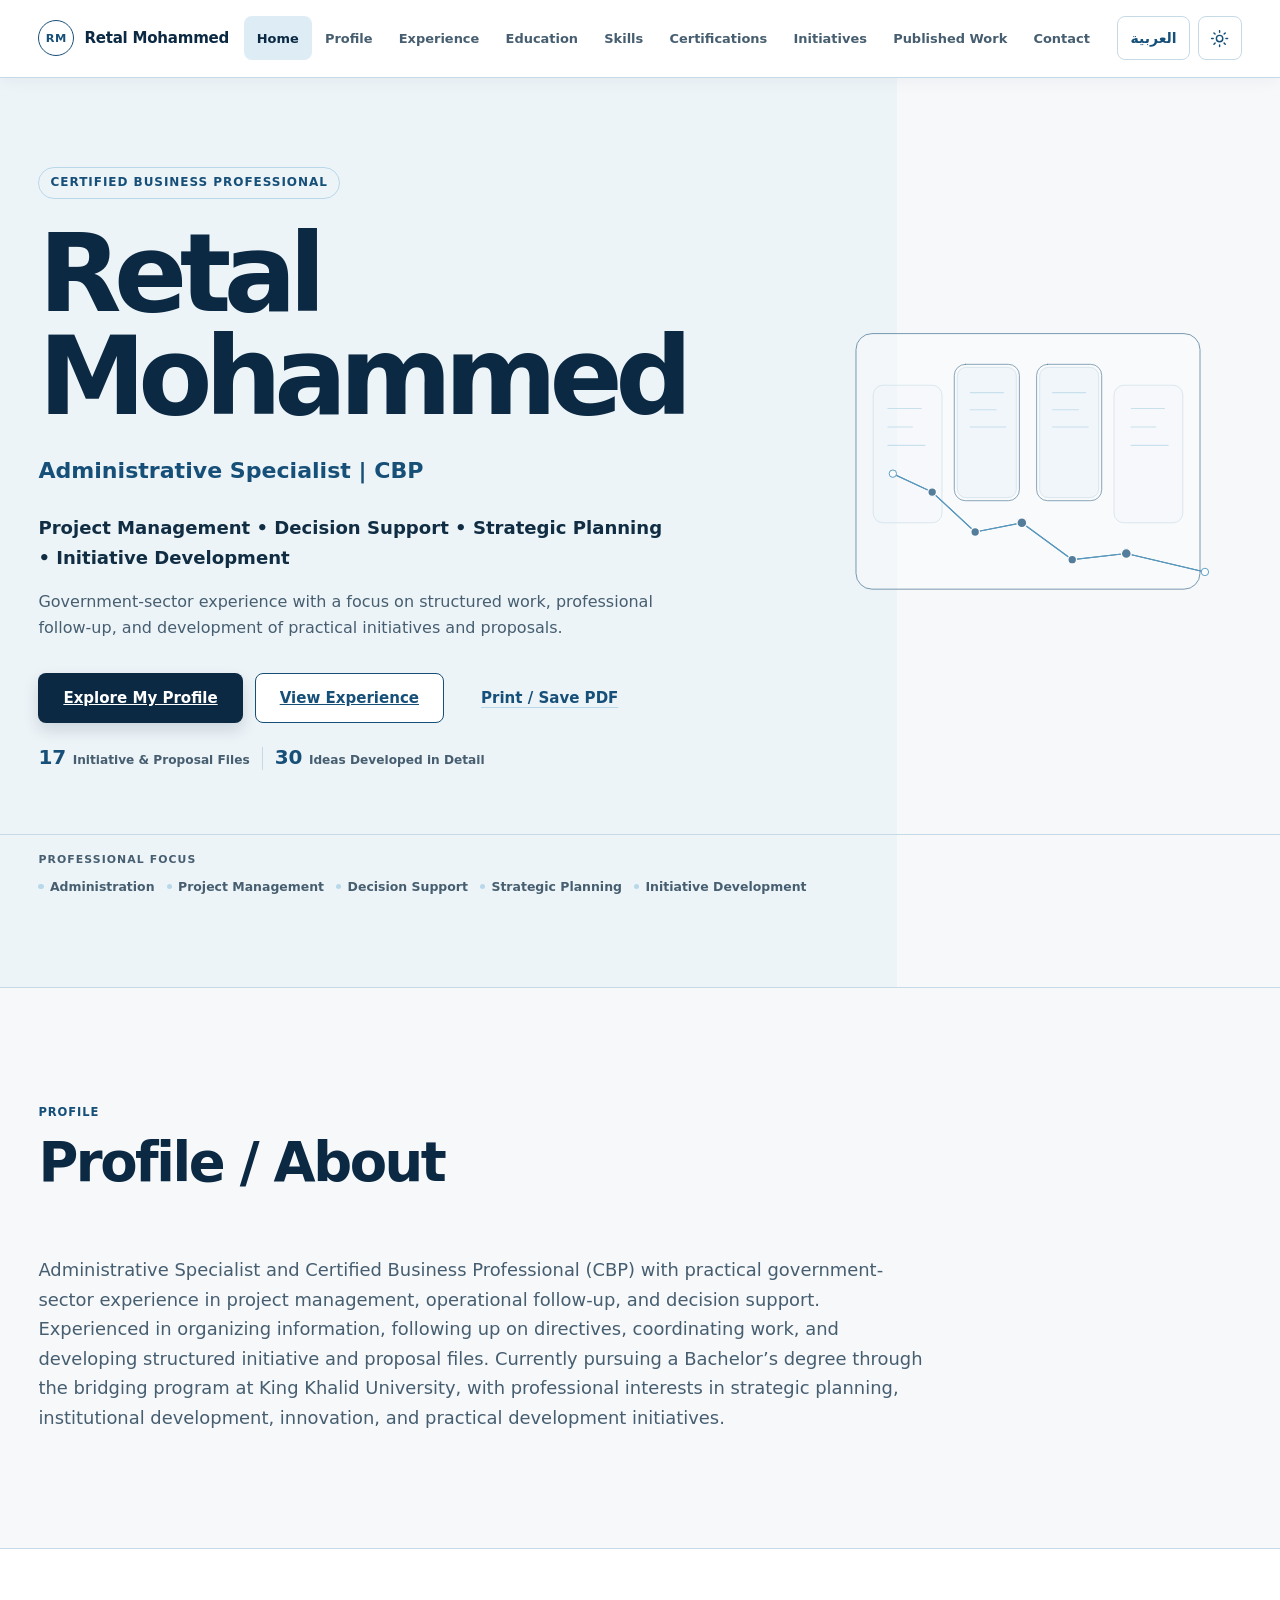
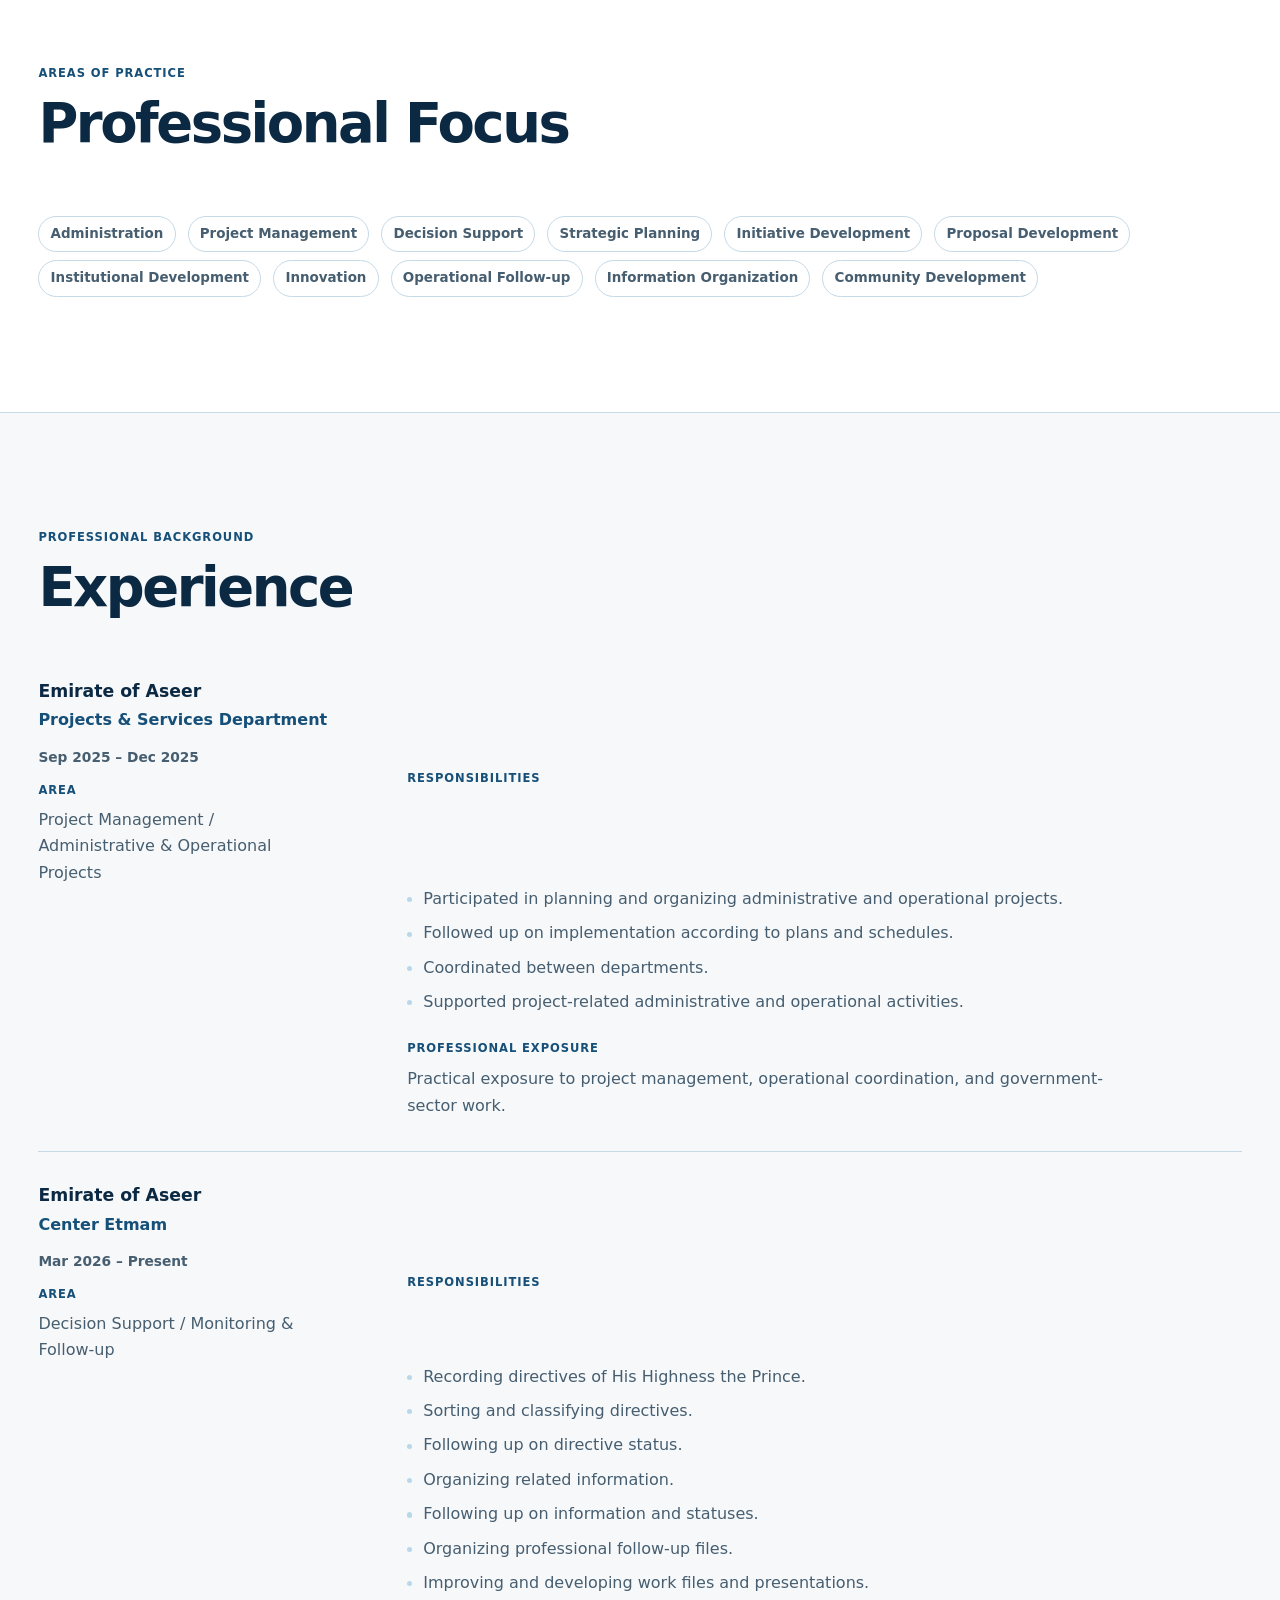
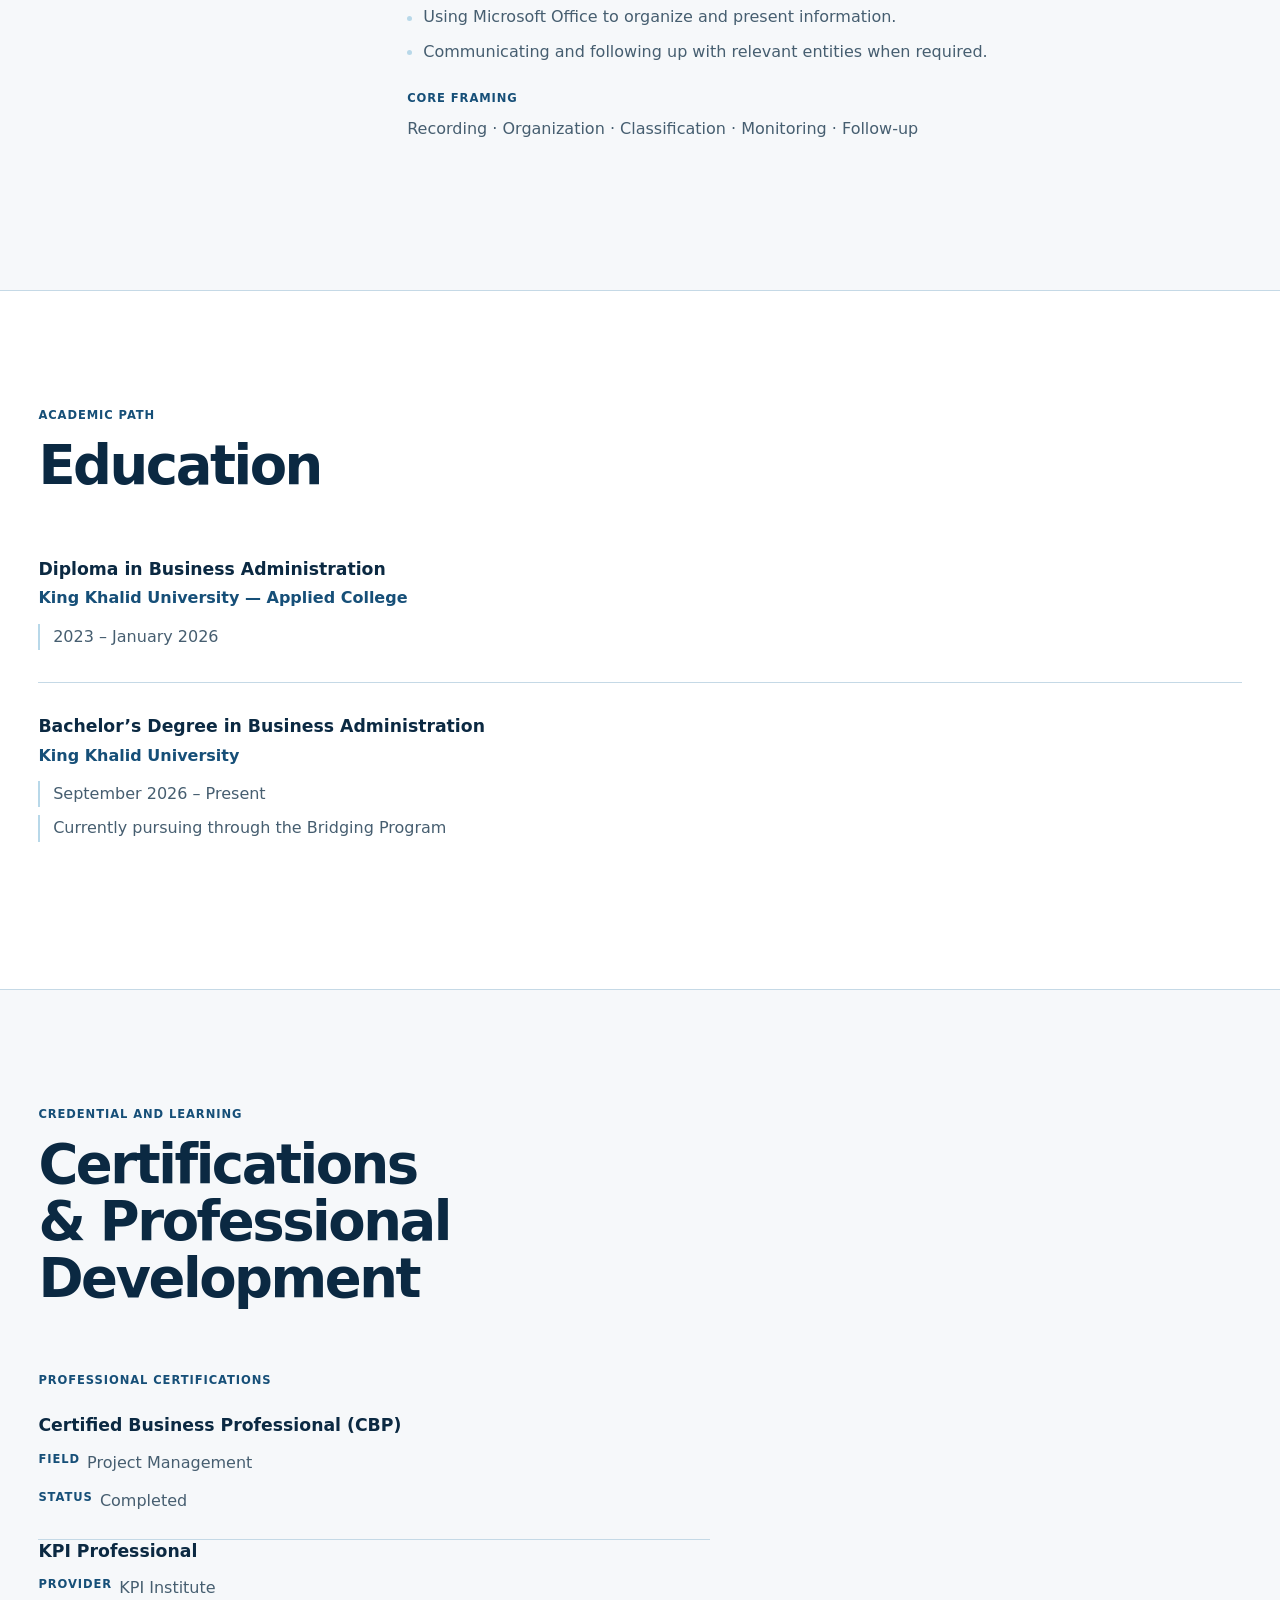
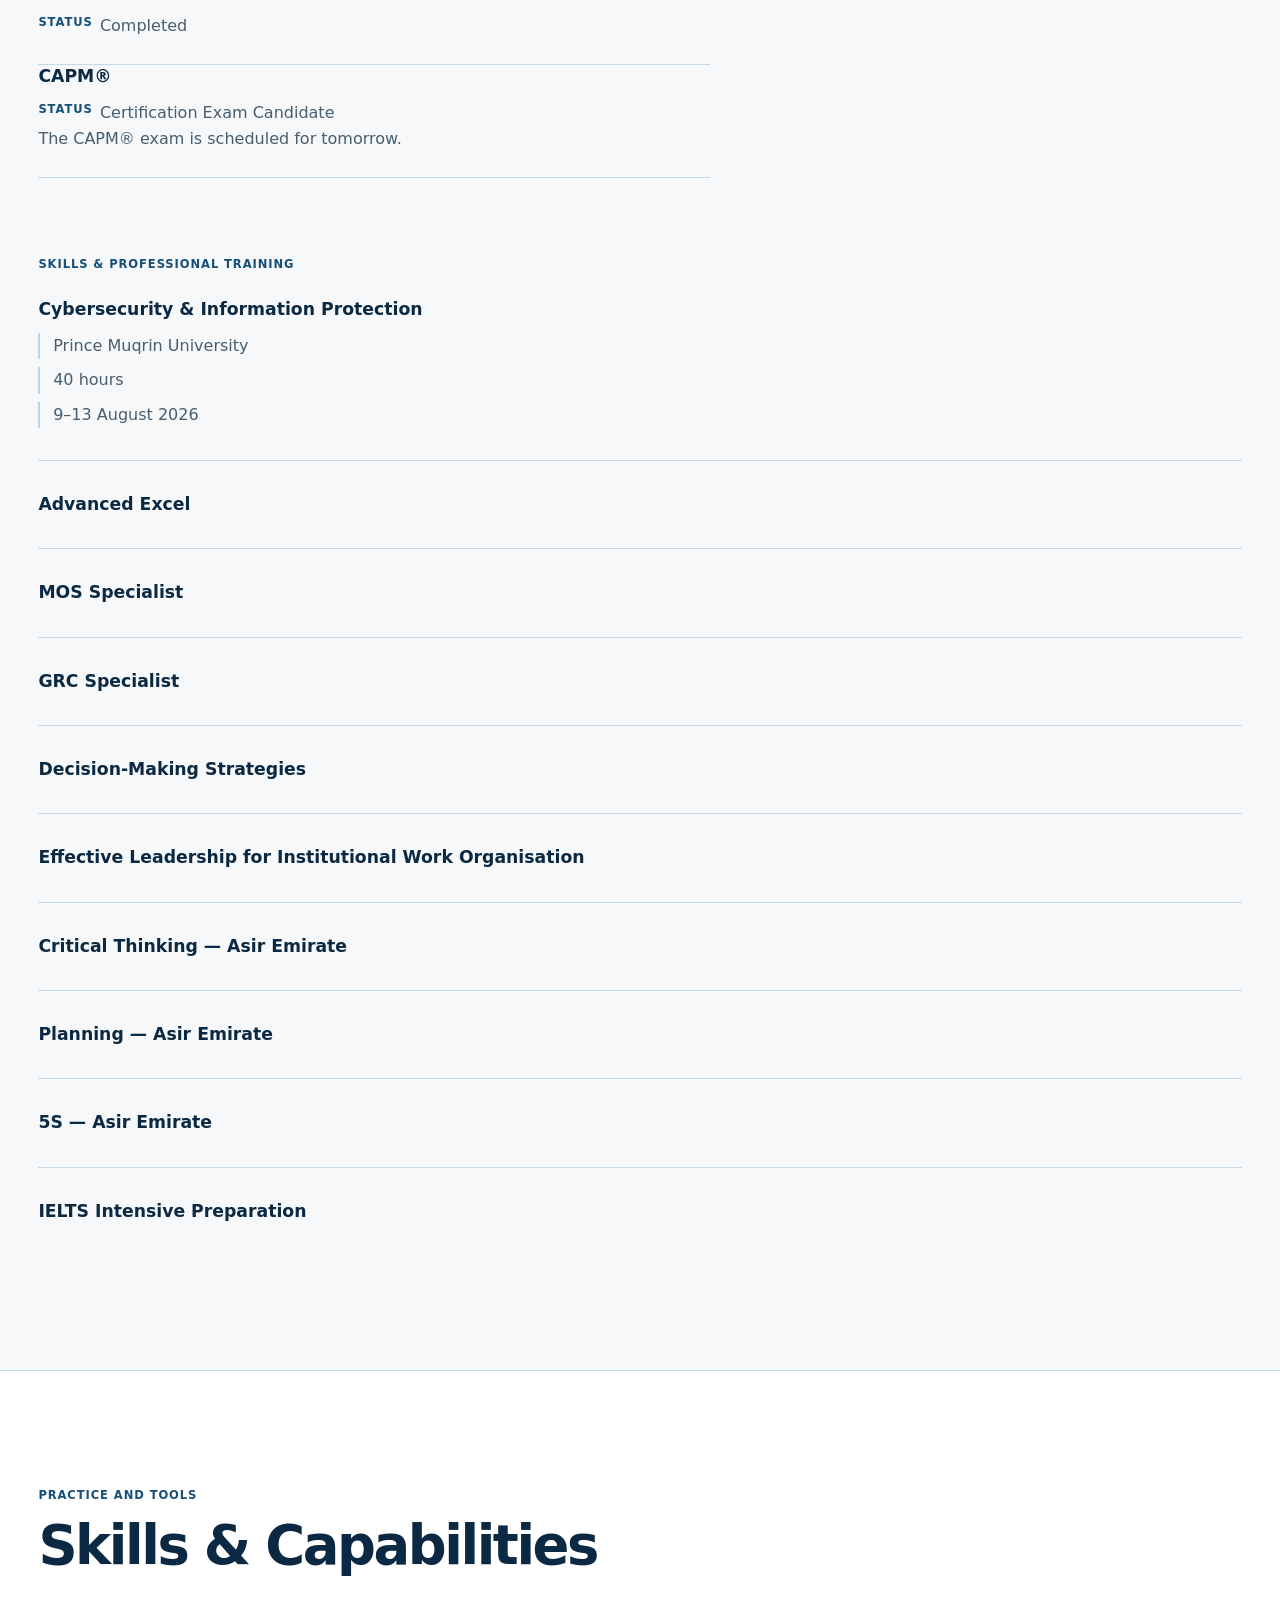
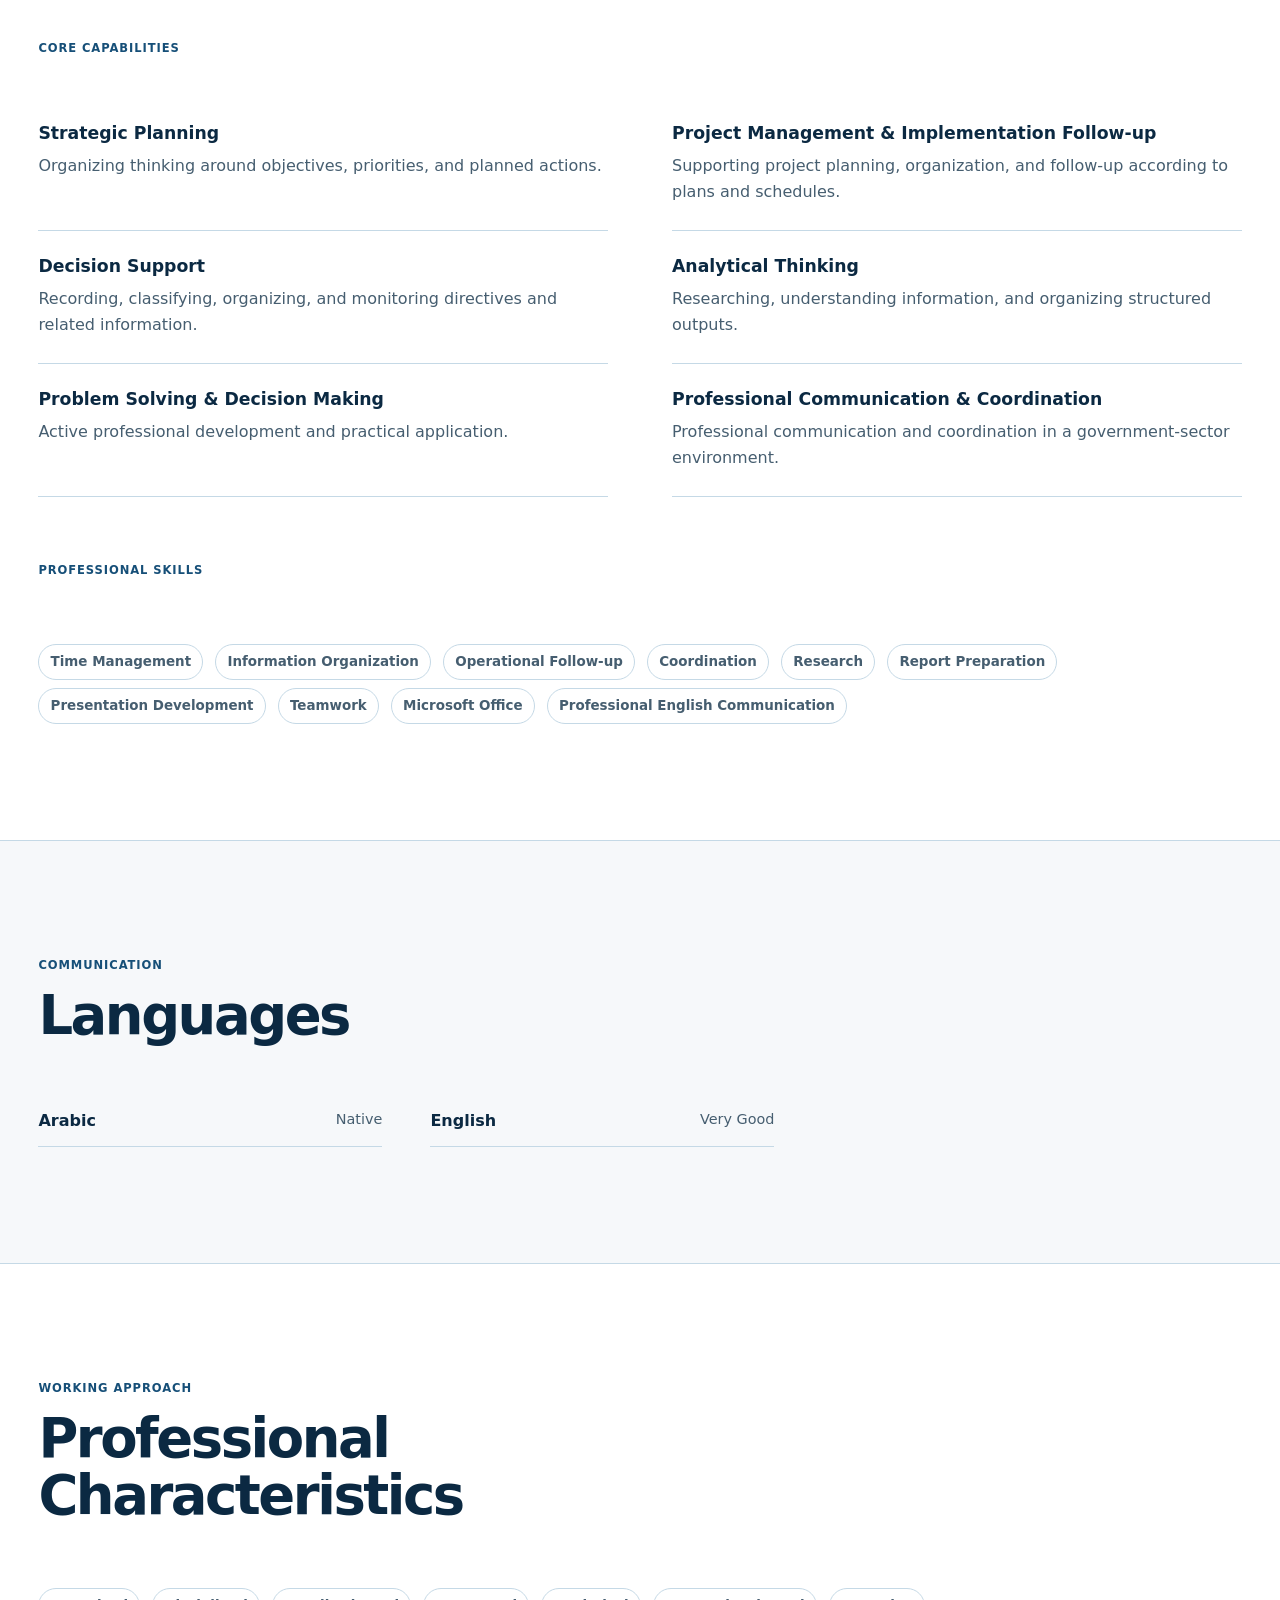
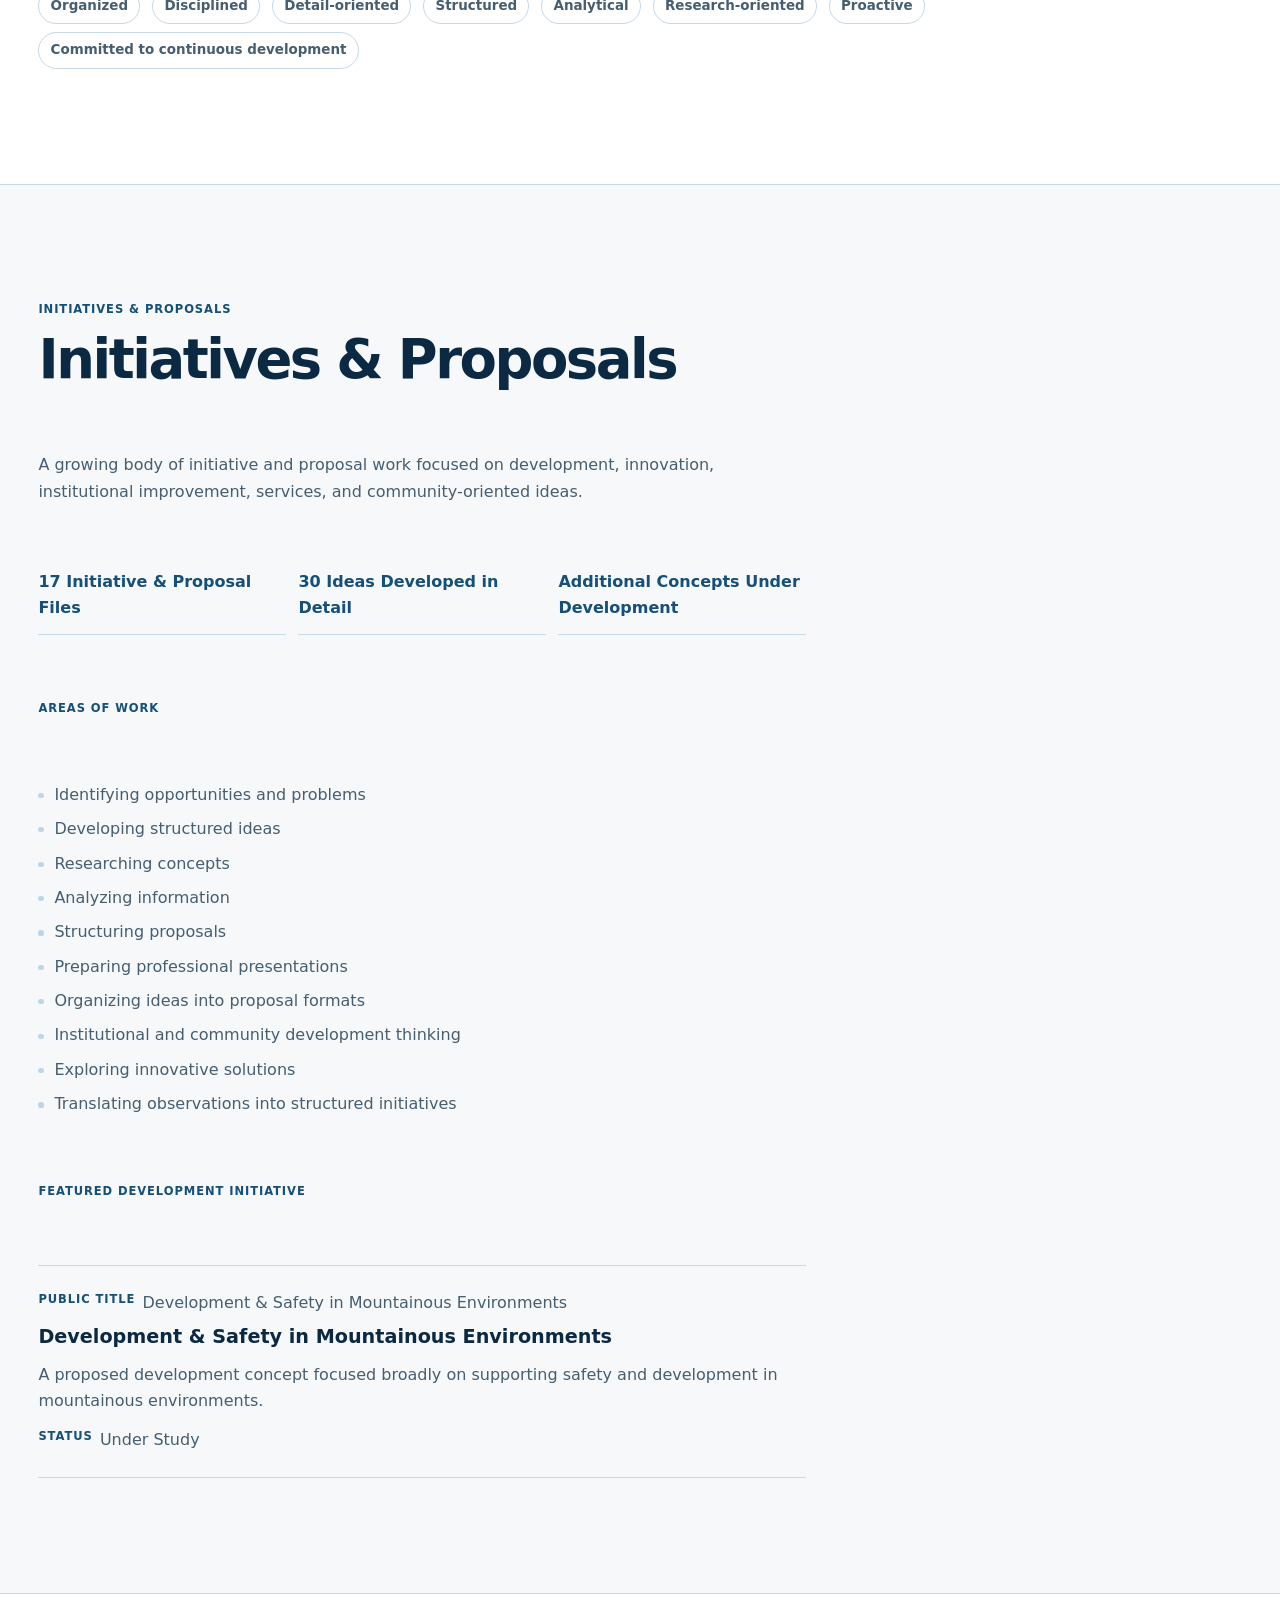
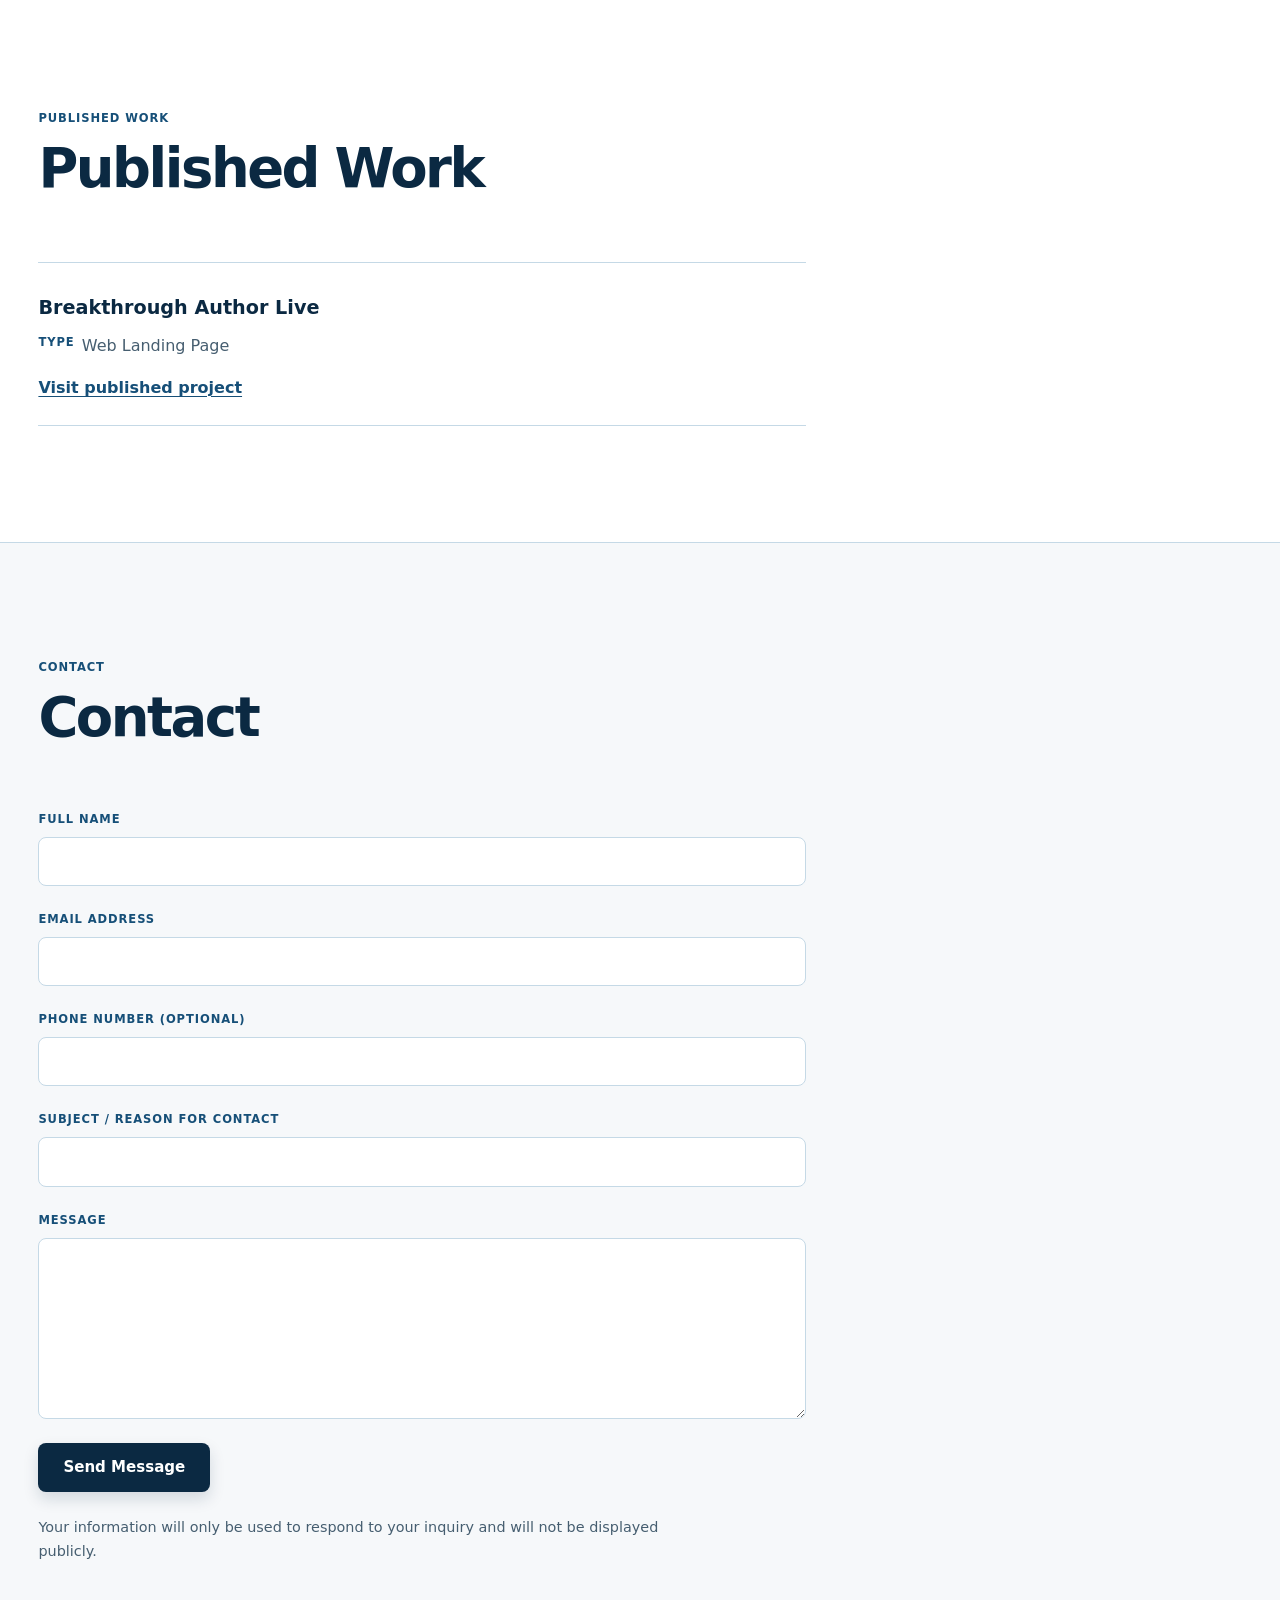
<file: index.html>
<!doctype html>
<html lang="en" dir="ltr">
<head>
  <meta charset="utf-8">
  <meta name="viewport" content="width=device-width, initial-scale=1">
  <meta name="description" content="The bilingual professional portfolio of Retal Mohammed, Administrative Specialist and Certified Business Professional.">
  <title>Retal Mohammed | Professional Portfolio</title>
  <link rel="stylesheet" href="styles.css">
  <script src="sample-data/data.js" defer></script>
  <script src="script.js" defer></script>
</head>
<body>
  <a class="skip-link" href="#main-content" data-i18n="skipLink">Skip to main content</a>

  <header class="site-header">
    <div class="header-inner page-shell">
      <a class="brand" href="#home" aria-label="Retal Mohammed — home" data-i18n-aria-label="brandLabel">
        <span class="brand-mark" aria-hidden="true">RM</span>
        <span class="brand-name" data-i18n="brandName">Retal Mohammed</span>
      </a>

      <div class="header-actions">
        <button class="language-toggle" id="language-toggle" type="button" aria-pressed="false" aria-label="Switch website language to Arabic" data-i18n-aria-label="languageAction">
          <span aria-hidden="true" data-i18n="languageToggle">العربية</span>
        </button>
        <button class="theme-toggle" id="theme-toggle" type="button" aria-pressed="false" aria-label="Switch to dark mode">
          <span class="theme-toggle-icon" aria-hidden="true">
            <svg class="theme-icon" data-theme-icon="sun" viewBox="0 0 24 24" fill="none" xmlns="http://www.w3.org/2000/svg">
              <circle cx="12" cy="12" r="4" />
              <path d="M12 2V4M12 20V22M4.93 4.93L6.34 6.34M17.66 17.66L19.07 19.07M2 12H4M20 12H22M4.93 19.07L6.34 17.66M17.66 6.34L19.07 4.93" />
            </svg>
            <svg class="theme-icon" data-theme-icon="moon" viewBox="0 0 24 24" fill="none" xmlns="http://www.w3.org/2000/svg" hidden>
              <path d="M20.5 14.5A8.5 8.5 0 1 1 9.5 3.5A6.5 6.5 0 0 0 20.5 14.5Z" />
            </svg>
          </span>
        </button>
        <button class="menu-toggle" id="menu-toggle" type="button" aria-expanded="false" aria-controls="primary-navigation" aria-label="Open navigation menu" data-i18n-aria-label="openMenu">
          <span class="menu-toggle-line" aria-hidden="true"></span>
          <span class="menu-toggle-line" aria-hidden="true"></span>
          <span class="menu-toggle-line" aria-hidden="true"></span>
          <span class="screen-reader-text" data-i18n="menu">Menu</span>
        </button>
      </div>

      <nav class="primary-navigation" id="primary-navigation" aria-label="Primary navigation" data-i18n-aria-label="primaryNavigation">
        <ul>
          <li><a class="is-current" href="#home" aria-current="page" data-nav="home" data-i18n="navHome">Home</a></li>
          <li><a href="#profile" data-i18n="navProfile">Profile</a></li>
          <li><a href="#experience" data-i18n="navExperience">Experience</a></li>
          <li><a href="#education" data-i18n="navEducation">Education</a></li>
          <li><a href="#skills" data-i18n="navSkills">Skills</a></li>
          <li><a href="#certifications" data-i18n="navCertifications">Certifications</a></li>
          <li><a href="#initiatives" data-i18n="navInitiatives">Initiatives</a></li>
          <li><a href="#published-work" data-i18n="navPublishedWork">Published Work</a></li>
          <li><a href="#contact" data-i18n="navContact">Contact</a></li>
        </ul>
      </nav>
    </div>
  </header>

  <main id="main-content" tabindex="-1">
    <section class="hero" id="home" aria-labelledby="hero-name">
      <div class="hero-grid page-shell">
        <div class="hero-copy">
          <p class="eyebrow" data-i18n="eyebrow">Certified Business Professional</p>
          <h1 id="hero-name" data-i18n="name">Retal Mohammed</h1>
          <p class="role" data-i18n="role">Administrative Specialist | CBP</p>
          <p class="focus-line" data-i18n="focus">Project Management <span aria-hidden="true">•</span> Decision Support <span aria-hidden="true">•</span> Strategic Planning <span aria-hidden="true">•</span> Initiative Development</p>
          <p class="hero-summary" data-i18n="summary">Government-sector experience with a focus on structured work, professional follow-up, and development of practical initiatives and proposals.</p>

          <div class="hero-actions" aria-label="Profile actions" data-i18n-aria-label="heroActions">
            <a class="button button-primary" href="#profile" data-i18n="profileAction">Explore My Profile</a>
            <a class="button button-secondary" href="#experience" data-i18n="experienceAction">View Experience</a>
            <button class="button button-tertiary" id="print-cv" type="button" data-i18n="cvAction">Print / Save PDF</button>
          </div>

          <ul class="portfolio-highlights" aria-label="Portfolio highlights" data-i18n-aria-label="portfolioHighlights">
            <li>
              <strong>17</strong>
              <span data-i18n="initiativeFiles">Initiative &amp; Proposal Files</span>
            </li>
            <li>
              <strong>30</strong>
              <span data-i18n="ideasDeveloped">Ideas Developed in Detail</span>
            </li>
          </ul>
        </div>

        <div class="hero-visual" aria-hidden="true">
          <svg class="professional-geometry" viewBox="0 0 620 500" fill="none" xmlns="http://www.w3.org/2000/svg">
            <rect class="document-front" x="30" y="42" width="560" height="416" rx="26" />
            <rect class="document-back" x="58" y="126" width="112" height="224" rx="16" />
            <rect class="document-back" x="450" y="126" width="112" height="224" rx="16" />

            <rect class="document-fold" x="190" y="92" width="106" height="222" rx="18" />
            <rect class="document-middle" x="195" y="97" width="96" height="212" rx="14" />
            <rect class="document-fold" x="324" y="92" width="106" height="222" rx="18" />
            <rect class="document-middle" x="329" y="97" width="96" height="212" rx="14" />

            <path class="document-line" d="M82 164H136" />
            <path class="document-line" d="M82 194H122" />
            <path class="document-line" d="M82 224H142" />
            <path class="document-line" d="M478 164H532" />
            <path class="document-line" d="M478 194H518" />
            <path class="document-line" d="M478 224H538" />
            <path class="document-line" d="M216 138H270" />
            <path class="document-line" d="M216 166H258" />
            <path class="document-line" d="M216 194H274" />
            <path class="document-line" d="M350 138H404" />
            <path class="document-line" d="M350 166H392" />
            <path class="document-line" d="M350 194H408" />

            <path class="connection-two" d="M90 270L154 300L224 365L300 350L382 410L470 400L598 430" />
            <path class="connection" d="M90 270L154 300L224 365L300 350L382 410L470 400L598 430" />
            <circle class="node" cx="90" cy="270" r="6" />
            <circle class="node-primary" cx="154" cy="300" r="7" />
            <circle class="node-primary" cx="224" cy="365" r="7" />
            <circle class="node-primary" cx="300" cy="350" r="8" />
            <circle class="node-primary" cx="382" cy="410" r="7" />
            <circle class="node-primary" cx="470" cy="400" r="8" />
            <circle class="node" cx="598" cy="430" r="6" />
          </svg>
        </div>
      </div>

      <div class="professional-focus page-shell" aria-labelledby="professional-focus-heading">
        <h2 class="focus-kicker" id="professional-focus-heading" data-i18n="professionalFocus">Professional Focus</h2>
        <ul class="focus-list">
          <li data-i18n="focusAdministration">Administration</li>
          <li data-i18n="focusProjectManagement">Project Management</li>
          <li data-i18n="focusDecisionSupport">Decision Support</li>
          <li data-i18n="focusStrategicPlanning">Strategic Planning</li>
          <li data-i18n="focusInitiativeDevelopment">Initiative Development</li>
        </ul>
      </div>
    </section>

    <div id="portfolio-sections"></div>
  </main>

  <p class="screen-reader-text" id="status-message" role="status" aria-live="polite" aria-atomic="true"></p>
</body>
</html>
</file>
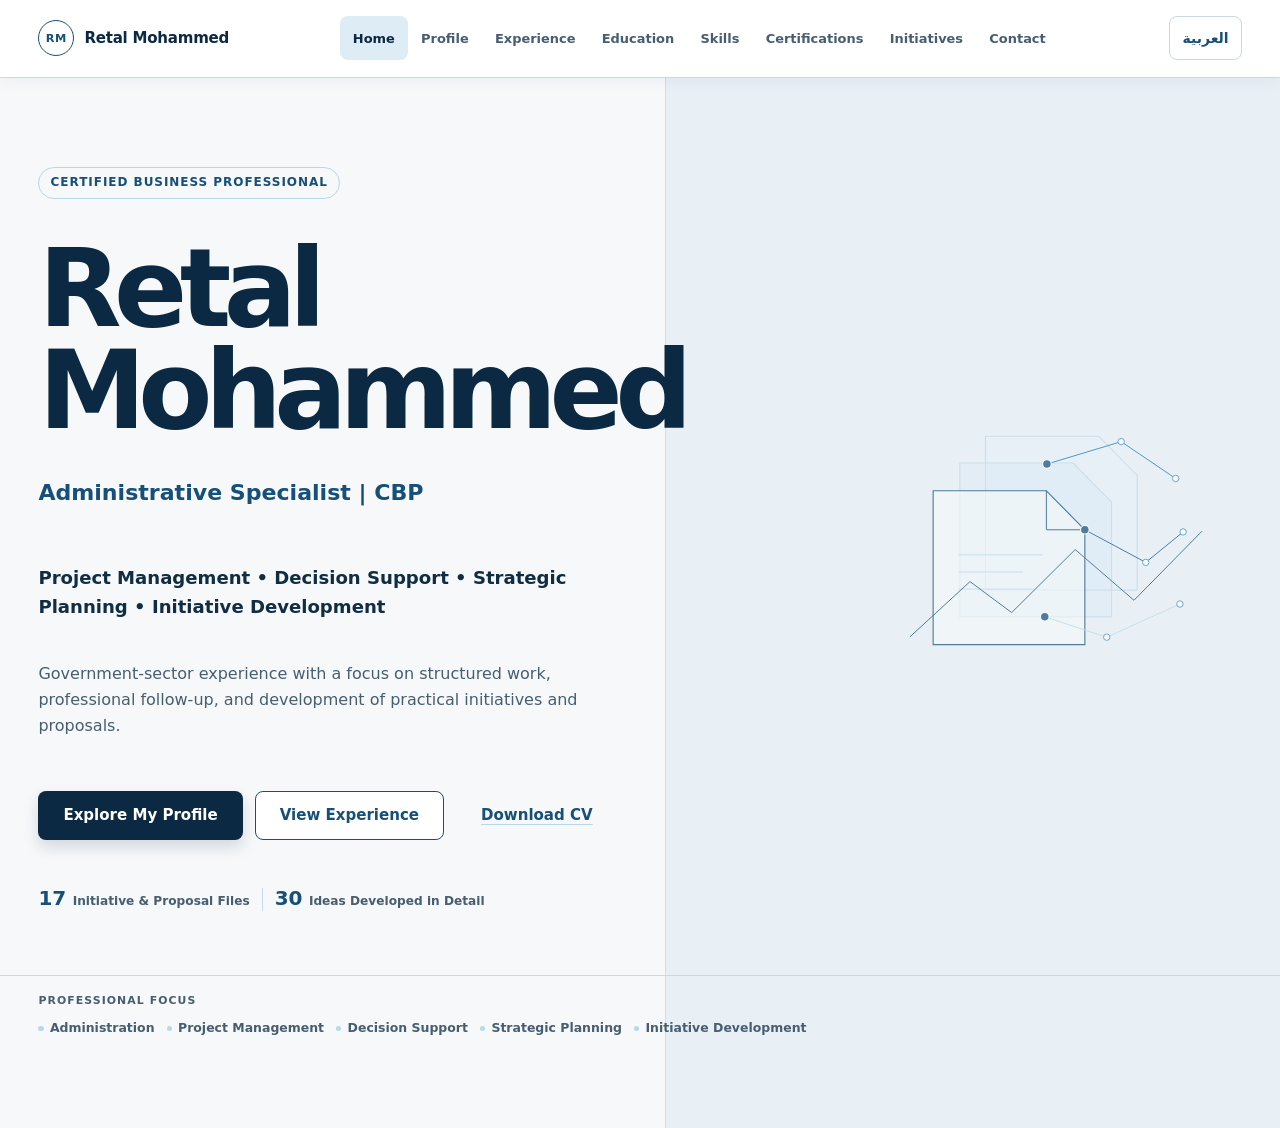
<file: backup-before-revert/index.html>
<!doctype html>
<html lang="en" dir="ltr">
<head>
  <meta charset="utf-8">
  <meta name="viewport" content="width=device-width, initial-scale=1">
  <meta name="description" content="The bilingual professional portfolio of Retal Mohammed, Administrative Specialist and Certified Business Professional.">
  <title>Retal Mohammed | Professional Portfolio</title>
  <link rel="stylesheet" href="styles.css">
  <script src="script.js" defer></script>
</head>
<body>
  <a class="skip-link" href="#main-content" data-i18n="skipLink">Skip to main content</a>

  <header class="site-header">
    <div class="header-inner page-shell">
      <a class="brand" href="#home" aria-label="Retal Mohammed — home" data-i18n-aria-label="brandLabel">
        <span class="brand-mark" aria-hidden="true">RM</span>
        <span class="brand-name" data-i18n="brandName">Retal Mohammed</span>
      </a>

      <div class="header-actions">
        <button class="language-toggle" id="language-toggle" type="button" aria-pressed="false" aria-label="Switch website language to Arabic" data-i18n-aria-label="languageAction">
          <span aria-hidden="true" data-i18n="languageToggle">العربية</span>
        </button>
        <button class="menu-toggle" id="menu-toggle" type="button" aria-expanded="false" aria-controls="primary-navigation" aria-label="Open navigation menu" data-i18n-aria-label="openMenu">
          <span class="menu-toggle-line" aria-hidden="true"></span>
          <span class="menu-toggle-line" aria-hidden="true"></span>
          <span class="menu-toggle-line" aria-hidden="true"></span>
          <span class="screen-reader-text" data-i18n="menu">Menu</span>
        </button>
      </div>

      <nav class="primary-navigation" id="primary-navigation" aria-label="Primary navigation" data-i18n-aria-label="primaryNavigation">
        <ul>
          <li><a class="is-current" href="#home" aria-current="page" data-nav="home" data-i18n="navHome">Home</a></li>
          <li><a href="#profile" data-pending="profile" data-i18n="navProfile">Profile</a></li>
          <li><a href="#experience" data-pending="experience" data-i18n="navExperience">Experience</a></li>
          <li><a href="#education" data-pending="education" data-i18n="navEducation">Education</a></li>
          <li><a href="#skills" data-pending="skills" data-i18n="navSkills">Skills</a></li>
          <li><a href="#certifications" data-pending="certifications" data-i18n="navCertifications">Certifications</a></li>
          <li><a href="#initiatives" data-pending="initiatives" data-i18n="navInitiatives">Initiatives</a></li>
          <li><a href="#contact" data-pending="contact" data-i18n="navContact">Contact</a></li>
        </ul>
      </nav>
    </div>
  </header>

  <main id="main-content" tabindex="-1">
    <section class="hero" id="home" aria-labelledby="hero-name">
      <div class="hero-grid page-shell">
        <div class="hero-copy">
          <p class="eyebrow" data-i18n="eyebrow">Certified Business Professional</p>
          <h1 id="hero-name" data-i18n="name">Retal Mohammed</h1>
          <p class="role" data-i18n="role">Administrative Specialist | CBP</p>
          <p class="focus-line" data-i18n="focus">Project Management <span aria-hidden="true">•</span> Decision Support <span aria-hidden="true">•</span> Strategic Planning <span aria-hidden="true">•</span> Initiative Development</p>
          <p class="hero-summary" data-i18n="summary">Government-sector experience with a focus on structured work, professional follow-up, and development of practical initiatives and proposals.</p>

          <div class="hero-actions" aria-label="Profile actions" data-i18n-aria-label="heroActions">
            <button class="button button-primary" type="button" data-pending="profile" data-i18n="profileAction">Explore My Profile</button>
            <button class="button button-secondary" type="button" data-pending="experience" data-i18n="experienceAction">View Experience</button>
            <button class="button button-tertiary" type="button" data-pending="cv" data-i18n="cvAction">Download CV</button>
          </div>

          <ul class="portfolio-highlights" aria-label="Portfolio highlights" data-i18n-aria-label="portfolioHighlights">
            <li>
              <strong>17</strong>
              <span data-i18n="initiativeFiles">Initiative &amp; Proposal Files</span>
            </li>
            <li>
              <strong>30</strong>
              <span data-i18n="ideasDeveloped">Ideas Developed in Detail</span>
            </li>
          </ul>
        </div>

        <div class="hero-visual" aria-hidden="true">
          <svg class="professional-geometry" viewBox="0 0 620 500" fill="none" xmlns="http://www.w3.org/2000/svg">
            <path class="document-back" d="M178 72H390L462 145V360H178V72Z" />
            <path class="document-middle" d="M130 122H342L414 195V410H130V122Z" />
            <path class="document-front" d="M80 174H292L364 247V462H80V174Z" />
            <path class="document-fold" d="M292 174V247H364" />
            <path class="document-line line-one" d="M128 294H285" />
            <path class="document-line line-two" d="M128 326H247" />
            <path class="document-line line-three" d="M128 358H268" />
            <path class="connection connection-one" d="M293 124L432 82L534 151" />
            <path class="connection connection-two" d="M364 247L478 308L548 251" />
            <path class="connection connection-three" d="M289 410L405 448L542 386" />
            <path class="mountain-contour" d="M37 447L149 344L227 402L346 284L456 379L583 250" />
            <circle class="node node-primary" cx="293" cy="124" r="8" />
            <circle class="node" cx="432" cy="82" r="6" />
            <circle class="node" cx="534" cy="151" r="6" />
            <circle class="node node-primary" cx="364" cy="247" r="8" />
            <circle class="node" cx="478" cy="308" r="6" />
            <circle class="node" cx="548" cy="251" r="6" />
            <circle class="node node-primary" cx="289" cy="410" r="8" />
            <circle class="node" cx="405" cy="448" r="6" />
            <circle class="node" cx="542" cy="386" r="6" />
          </svg>
        </div>
      </div>

      <div class="professional-focus page-shell" aria-labelledby="professional-focus-heading">
        <p class="focus-kicker" id="professional-focus-heading" data-i18n="professionalFocus">Professional Focus</p>
        <ul class="focus-list">
          <li data-i18n="focusAdministration">Administration</li>
          <li data-i18n="focusProjectManagement">Project Management</li>
          <li data-i18n="focusDecisionSupport">Decision Support</li>
          <li data-i18n="focusStrategicPlanning">Strategic Planning</li>
          <li data-i18n="focusInitiativeDevelopment">Initiative Development</li>
        </ul>
      </div>
    </section>
  </main>

  <p class="screen-reader-text" id="status-message" role="status" aria-live="polite" aria-atomic="true"></p>
</body>
</html>
</file>
<file: styles.css>
:root {
  --navy: #0b2942;
  --deep-blue: #164f78;
  --sky-blue: #1676ac;
  --light-blue: #ddecf5;
  --soft-blue: #b8d8e9;
  --canvas: #f6f8fa;
  --surface: #ffffff;
  --ink: #102d43;
  --muted-ink: #465e70;
  --border: #c5d9e6;
  --focus: #075e94;
  --shadow-soft: 0 12px 30px rgb(16 45 67 / 8%);
  --shadow-header: 0 2px 16px rgb(16 45 67 / 5%);
  --header-background: rgb(255 255 255 / 97%);
  --hero-panel-border: transparent;
  --hero-panel-background: rgb(221 236 245 / 38%);
  --primary-button-shadow: 0 7px 15px rgb(11 41 66 / 15%);
  --primary-button-shadow-hover: 0 10px 20px rgb(11 41 66 / 20%);
  --illustration-back-fill: rgb(221 236 245 / 16%);
  --illustration-middle-fill: rgb(184 216 233 / 17%);
  --illustration-front-fill: rgb(255 255 255 / 52%);
  --radius-small: 0.5rem;
  --radius-medium: 0.875rem;
  --page-width: 76rem;
  --page-gutter: clamp(1rem, 3vw, 3rem);
  --header-height: 4.8rem;
  --space-1: 0.25rem;
  --space-2: 0.5rem;
  --space-3: 0.75rem;
  --space-4: 1rem;
  --space-5: 1.5rem;
  --space-6: 2rem;
  --space-7: 3rem;
  --space-8: 4rem;
  --space-9: 6rem;
  --transition-fast: 160ms ease;
  color-scheme: light;
}

html[data-theme="dark"] {
  --navy: #e7f1f7;
  --deep-blue: #8bc7ea;
  --sky-blue: #65b6e5;
  --light-blue: #193d56;
  --soft-blue: #437b9e;
  --canvas: #0c1924;
  --surface: #132535;
  --ink: #edf5fa;
  --muted-ink: #c1d2dd;
  --border: #3d6178;
  --focus: #8bd3ff;
  --shadow-soft: 0 12px 30px rgb(0 0 0 / 26%);
  --shadow-header: 0 2px 16px rgb(0 0 0 / 25%);
  --header-background: rgb(19 37 53 / 97%);
  --hero-panel-border: transparent;
  --hero-panel-background: rgb(25 61 86 / 42%);
  --primary-button-shadow: 0 7px 15px rgb(0 0 0 / 28%);
  --primary-button-shadow-hover: 0 10px 20px rgb(0 0 0 / 36%);
  --illustration-back-fill: rgb(65 123 158 / 20%);
  --illustration-middle-fill: rgb(101 182 229 / 18%);
  --illustration-front-fill: rgb(19 37 53 / 68%);
  color-scheme: dark;
}

* {
  box-sizing: border-box;
}

html {
  background: var(--canvas);
  scroll-behavior: smooth;
}

body {
  margin: 0;
  background: var(--canvas);
  color: var(--ink);
  font-family: system-ui, -apple-system, BlinkMacSystemFont, "Segoe UI", Arial, sans-serif;
  font-size: 1rem;
  line-height: 1.65;
  text-rendering: optimizeLegibility;
}

html[lang="ar"] body {
  font-family: Tahoma, "Segoe UI", Arial, sans-serif;
  line-height: 1.8;
}

button,
a,
input,
textarea {
  font: inherit;
}

button {
  border: 0;
}

a {
  color: inherit;
}

button,
a[href] {
  -webkit-tap-highlight-color: transparent;
  touch-action: manipulation;
}

button:focus-visible,
a:focus-visible,
input:focus-visible,
textarea:focus-visible,
summary:focus-visible {
  outline: 3px solid var(--focus);
  outline-offset: 3px;
}

.page-shell {
  width: min(100%, calc(var(--page-width) + 6rem));
  padding-inline: var(--page-gutter);
  margin-inline: auto;
}

.hero-grid > *,
.header-inner > * {
  min-width: 0;
}

.screen-reader-text {
  position: absolute;
  width: 1px;
  height: 1px;
  padding: 0;
  margin: -1px;
  overflow: hidden;
  clip: rect(0, 0, 0, 0);
  white-space: nowrap;
  border: 0;
}

.skip-link {
  position: fixed;
  z-index: 20;
  inset-block-start: var(--space-3);
  inset-inline-start: var(--space-3);
  padding: var(--space-3) var(--space-4);
  border-radius: var(--radius-small);
  background: var(--navy);
  color: var(--surface);
  text-decoration: none;
  transform: translateY(-180%);
  transition: transform var(--transition-fast);
}

.skip-link:focus {
  transform: translateY(0);
}

.site-header {
  position: sticky;
  z-index: 10;
  inset-block-start: 0;
  border-block-end: 1px solid var(--border);
  background: var(--header-background);
  box-shadow: var(--shadow-header);
}

.header-inner {
  display: flex;
  flex-wrap: wrap;
  align-items: center;
  justify-content: space-between;
  gap: var(--space-3);
  min-height: var(--header-height);
  padding-block: var(--space-2);
}

.brand {
  display: inline-flex;
  align-items: center;
  gap: 0.625rem;
  min-height: 2.75rem;
  color: var(--navy);
  font-size: 0.94rem;
  font-weight: 760;
  letter-spacing: -0.015em;
  text-decoration: none;
}

.brand-mark {
  display: grid;
  place-items: center;
  width: 2.25rem;
  height: 2.25rem;
  border: 1px solid var(--deep-blue);
  border-radius: 50%;
  color: var(--deep-blue);
  font-size: 0.71rem;
  font-weight: 800;
  letter-spacing: 0.05em;
}

.header-actions {
  display: inline-flex;
  align-items: center;
  gap: var(--space-2);
}

.language-toggle,
.theme-toggle,
.menu-toggle {
  display: inline-flex;
  align-items: center;
  justify-content: center;
  min-width: 2.75rem;
  min-height: 2.75rem;
  border: 1px solid var(--border);
  border-radius: var(--radius-small);
  background: var(--surface);
  color: var(--deep-blue);
  cursor: pointer;
  transition: background-color var(--transition-fast), border-color var(--transition-fast), color var(--transition-fast), transform var(--transition-fast);
}

.language-toggle {
  padding-inline: var(--space-3);
  font-size: 0.875rem;
  font-weight: 750;
}

.theme-toggle-icon,
.theme-icon {
  display: block;
}

.theme-icon {
  width: 1.2rem;
  height: 1.2rem;
  stroke: currentColor;
  stroke-linecap: round;
  stroke-linejoin: round;
  stroke-width: 1.8;
}

.theme-icon[hidden] {
  display: none;
}

.language-toggle:hover,
.theme-toggle:hover,
.menu-toggle:hover {
  border-color: var(--sky-blue);
  background: var(--light-blue);
}

.language-toggle:active,
.theme-toggle:active,
.menu-toggle:active,
.button:active {
  transform: translateY(1px);
}

.menu-toggle {
  flex-direction: column;
  gap: 0.24rem;
  width: 2.75rem;
}

.menu-toggle-line {
  display: block;
  width: 1.08rem;
  height: 1.5px;
  background: currentColor;
  transition: transform var(--transition-fast), opacity var(--transition-fast);
}

.menu-toggle[aria-expanded="true"] .menu-toggle-line:nth-child(1) {
  transform: translateY(0.35rem) rotate(45deg);
}

.menu-toggle[aria-expanded="true"] .menu-toggle-line:nth-child(2) {
  opacity: 0;
}

.menu-toggle[aria-expanded="true"] .menu-toggle-line:nth-child(3) {
  transform: translateY(-0.35rem) rotate(-45deg);
}

.primary-navigation {
  display: none;
  flex-basis: 100%;
  padding-block: var(--space-2) var(--space-3);
  border-block-start: 1px solid var(--border);
}

.primary-navigation.is-open {
  display: block;
}

.primary-navigation ul {
  display: grid;
  grid-template-columns: repeat(2, minmax(0, 1fr));
  gap: var(--space-1);
  padding: 0;
  margin: 0;
  list-style: none;
}

.primary-navigation a {
  display: flex;
  align-items: center;
  min-height: 2.75rem;
  padding-inline: var(--space-3);
  border-radius: var(--radius-small);
  color: var(--muted-ink);
  font-size: 0.89rem;
  font-weight: 650;
  text-decoration: none;
  transition: background-color var(--transition-fast), color var(--transition-fast);
}

.primary-navigation a:hover,
.primary-navigation a.is-current {
  background: var(--light-blue);
  color: var(--navy);
}

main:focus {
  outline: none;
}

.hero {
  position: relative;
  display: grid;
  align-content: center;
  min-height: calc(100dvh - var(--header-height));
  overflow: hidden;
  padding-block: clamp(3.75rem, 7vw, 6.5rem);
  background: var(--canvas);
}

.hero::before {
  position: absolute;
  z-index: 0;
  inset-block-start: 0;
  inset-inline-start: 0;
  inset-inline-end: auto;
  width: min(56vw, 44rem);
  height: 100%;
  border-inline-end: 1px solid var(--hero-panel-border);
  background-color: var(--hero-panel-background);
  content: "";
}

.hero-grid {
  position: relative;
  z-index: 1;
  display: grid;
  align-items: center;
  gap: clamp(2.5rem, 6vw, 5rem);
}

.hero-copy,
.hero-visual {
  min-width: 0;
}

.hero-copy {
  max-width: 40rem;
}

.eyebrow {
  display: inline-flex;
  align-items: center;
  min-height: 2rem;
  margin: 0 0 var(--space-5);
  padding-inline: 0.7rem;
  border: 1px solid var(--soft-blue);
  border-radius: 999px;
  color: var(--deep-blue);
  font-size: 0.75rem;
  font-weight: 780;
  letter-spacing: 0.08em;
  text-transform: uppercase;
}

html[lang="ar"] .eyebrow {
  letter-spacing: 0;
  text-transform: none;
}

h1 {
  max-width: 13ch;
  margin: 0;
  color: var(--navy);
  font-size: clamp(3rem, 10vw, 6.75rem);
  font-weight: 780;
  letter-spacing: -0.07em;
  line-height: 0.95;
  text-wrap: balance;
}

html[lang="ar"] h1 {
  max-width: 12ch;
  font-weight: 700;
  letter-spacing: 0;
  line-height: 1.13;
}

.role {
  margin: var(--space-5) 0 0;
  color: var(--deep-blue);
  font-size: clamp(1.1rem, 2.5vw, 1.38rem);
  font-weight: 720;
}

.focus-line {
  max-width: 47rem;
  margin: var(--space-5) 0 0;
  color: var(--ink);
  font-size: clamp(1rem, 2vw, 1.13rem);
  font-weight: 650;
  line-height: 1.65;
}

.focus-line span {
  padding-inline: 0.15em;
  color: var(--sky-blue);
}

.hero-summary {
  max-width: 41rem;
  margin: var(--space-4) 0 0;
  color: var(--muted-ink);
  font-size: 1rem;
}

.hero-actions {
  display: grid;
  grid-template-columns: 1fr;
  gap: var(--space-3);
  margin-block-start: var(--space-6);
}

.button {
  display: inline-flex;
  align-items: center;
  justify-content: center;
  min-height: 3rem;
  padding: 0.7rem var(--space-5);
  border: 1px solid transparent;
  border-radius: var(--radius-small);
  cursor: pointer;
  font-size: 0.94rem;
  font-weight: 750;
  text-align: center;
  transition: background-color var(--transition-fast), border-color var(--transition-fast), box-shadow var(--transition-fast), color var(--transition-fast), transform var(--transition-fast);
}

.button-primary {
  background: var(--navy);
  color: var(--surface);
  box-shadow: var(--primary-button-shadow);
}

.button-primary:hover {
  background: var(--deep-blue);
  box-shadow: var(--primary-button-shadow-hover);
}

.button-secondary {
  border-color: var(--deep-blue);
  background: var(--surface);
  color: var(--deep-blue);
}

.button-secondary:hover {
  background: var(--light-blue);
}

.button-tertiary {
  border-color: transparent;
  background: transparent;
  color: var(--deep-blue);
  text-decoration: underline;
  text-decoration-color: var(--soft-blue);
  text-underline-offset: 0.24em;
}

.button-tertiary:hover {
  color: var(--navy);
  text-decoration-color: var(--deep-blue);
}

.portfolio-highlights {
  display: flex;
  flex-wrap: wrap;
  gap: var(--space-3);
  padding: 0;
  margin: var(--space-5) 0 0;
  list-style: none;
}

.portfolio-highlights li {
  display: flex;
  align-items: baseline;
  gap: 0.4rem;
  min-width: min(100%, 12.5rem);
  padding-inline-end: var(--space-3);
  border-inline-end: 1px solid var(--border);
  color: var(--muted-ink);
  font-size: 0.76rem;
  font-weight: 600;
}

.portfolio-highlights li:last-child {
  border-inline-end: 0;
}

.portfolio-highlights strong {
  color: var(--deep-blue);
  font-size: 1.25rem;
  font-variant-numeric: tabular-nums;
  line-height: 1;
}

.hero-visual {
  position: relative;
  width: min(86%, 25rem);
  min-height: 14rem;
  margin: var(--space-2) auto 0;
  opacity: 0.72;
}

.professional-geometry {
  display: block;
  width: 100%;
  height: auto;
  overflow: visible;
  transform: scale(1.035);
  transform-origin: center;
}

.professional-geometry path {
  vector-effect: non-scaling-stroke;
}

.document-back,
.document-middle,
.document-front {
  stroke: var(--border);
  stroke-linejoin: round;
  stroke-width: 1.25;
}

.document-back {
  fill: var(--illustration-back-fill);
}

.document-middle {
  fill: rgb(184 216 233 / 17%);
}

.document-front {
  fill: rgb(255 255 255 / 52%);
  stroke: var(--deep-blue);
}

.document-fold,
.document-line {
  stroke: var(--soft-blue);
  stroke-linecap: round;
  stroke-width: 1.1;
}

.document-fold {
  stroke: var(--deep-blue);
}

.connection {
  stroke: var(--sky-blue);
  stroke-linecap: round;
  stroke-linejoin: round;
  stroke-width: 1.1;
}

.connection-two {
  stroke: var(--deep-blue);
}

.connection-three {
  stroke: var(--soft-blue);
}

.mountain-contour {
  stroke: var(--deep-blue);
  stroke-linecap: round;
  stroke-linejoin: round;
  stroke-width: 1.1;
}

.node {
  fill: var(--surface);
  stroke: var(--sky-blue);
  stroke-width: 1.5;
}

.node-primary {
  fill: var(--deep-blue);
  stroke: var(--surface);
  stroke-width: 2;
}

.professional-focus {
  position: relative;
  z-index: 1;
  display: grid;
  gap: var(--space-2);
  margin-block-start: clamp(2.5rem, 5vw, 4rem);
  padding-block-start: var(--space-4);
  border-block-start: 1px solid var(--border);
}

.focus-kicker {
  margin: 0;
  color: var(--muted-ink);
  font-size: 0.68rem;
  font-weight: 760;
  letter-spacing: 0.1em;
  text-transform: uppercase;
}

html[lang="ar"] .focus-kicker {
  letter-spacing: 0;
  text-transform: none;
}

.focus-list {
  display: flex;
  flex-wrap: wrap;
  gap: var(--space-2) var(--space-3);
  padding: 0;
  margin: 0;
  list-style: none;
}

.focus-list li {
  display: flex;
  align-items: center;
  gap: 0.4rem;
  color: var(--muted-ink);
  font-size: 0.78rem;
  font-weight: 600;
}

.focus-list li::before {
  width: 0.32rem;
  height: 0.32rem;
  border-radius: 50%;
  background: var(--soft-blue);
  content: "";
}

/* Step 2: professional content below the unchanged homepage hero. */
.portfolio-section {
  scroll-margin-block-start: calc(var(--header-height) + var(--space-4));
  border-block-start: 1px solid var(--border);
  padding-block: clamp(3.75rem, 8vw, 7rem);
  background: var(--canvas);
}

.portfolio-section:nth-child(even) {
  background: var(--surface);
}

.section-shell > * + * {
  margin-block-start: var(--space-6);
}

.section-header {
  max-width: 46rem;
}

.section-kicker,
.group-heading,
.record-label,
.meta-label {
  color: var(--deep-blue);
  font-size: 0.72rem;
  font-weight: 780;
  letter-spacing: 0.08em;
  text-transform: uppercase;
}

.section-kicker {
  margin: 0 0 var(--space-3);
}

.section-header h2 {
  max-width: 22ch;
  margin: 0;
  color: var(--navy);
  font-size: clamp(2rem, 5vw, 3.4rem);
  font-weight: 760;
  letter-spacing: -0.045em;
  line-height: 1.05;
  text-wrap: balance;
}

.profile-summary {
  max-width: 48rem;
  margin: 0;
  color: var(--muted-ink);
  font-size: clamp(1rem, 2vw, 1.12rem);
}

.focus-area-list,
.professional-skill-list,
.characteristic-list {
  display: flex;
  flex-wrap: wrap;
  gap: var(--space-2) var(--space-3);
  padding: 0;
  margin: 0;
  list-style: none;
}

.focus-area-list li,
.professional-skill-list li,
.characteristic-list li {
  padding: 0.38rem 0.7rem;
  border: 1px solid var(--border);
  border-radius: 999px;
  background: var(--surface);
  color: var(--muted-ink);
  font-size: 0.84rem;
  font-weight: 650;
}

.experience-list,
.education-list,
.training-list {
  display: grid;
  gap: 0;
  padding: 0;
  margin: 0;
  list-style: none;
}

.experience-item,
.education-entry,
.training-entry {
  min-width: 0;
  padding-block: var(--space-6);
  border-block-start: 1px solid var(--border);
}

.experience-item:first-child,
.education-entry:first-child,
.training-entry:first-child {
  padding-block-start: 0;
  border-block-start: 0;
}

.experience-entry,
.education-entry,
.training-entry,
.capability-entry,
.credential-entry {
  min-width: 0;
}

.experience-entry h3,
.education-entry h3,
.training-entry h4,
.credential-entry h4,
.capability-entry h4 {
  margin: 0;
  color: var(--navy);
  font-size: 1.08rem;
  line-height: 1.35;
}

.experience-unit,
.education-institution {
  margin: var(--space-1) 0 0;
  color: var(--deep-blue);
  font-weight: 700;
}

.experience-period {
  display: block;
  width: fit-content;
  margin-block-start: var(--space-3);
  color: var(--muted-ink);
  font-size: 0.86rem;
  font-weight: 700;
  font-variant-numeric: tabular-nums;
  unicode-bidi: plaintext;
}

.experience-area,
.credential-meta {
  display: flex;
  flex-wrap: wrap;
  gap: 0.45rem;
  margin: var(--space-3) 0 0;
  color: var(--muted-ink);
}

.meta-label {
  flex: 0 0 auto;
}

.record-label {
  margin: var(--space-5) 0 var(--space-2);
}

.responsibility-list,
.education-details,
.training-details,
.additional-training-list {
  display: grid;
  gap: var(--space-2);
  padding: 0;
  margin: 0;
  color: var(--muted-ink);
  list-style: none;
}

.responsibility-list li {
  position: relative;
  padding-inline-start: 1rem;
}

.responsibility-list li::before {
  position: absolute;
  inset-block-start: 0.7em;
  inset-inline-start: 0;
  width: 0.32rem;
  height: 0.32rem;
  border-radius: 50%;
  background: var(--soft-blue);
  content: "";
}

.experience-exposure {
  max-width: 46rem;
  margin: 0;
  color: var(--muted-ink);
}

.education-details,
.training-details {
  margin-block-start: var(--space-3);
}

.education-details li,
.training-details li {
  width: fit-content;
  padding-inline-start: 0.8rem;
  border-inline-start: 2px solid var(--soft-blue);
}

.credential-group + .credential-group {
  margin-block-start: clamp(3rem, 6vw, 5rem);
}

.group-heading {
  margin: 0 0 var(--space-5);
}

.credential-entry {
  max-width: 42rem;
  padding-block-end: var(--space-5);
  border-block-end: 1px solid var(--border);
}

.additional-training {
  margin-block-start: var(--space-5);
  border-block: 1px solid var(--border);
}

.additional-training summary {
  display: flex;
  align-items: center;
  min-height: 3rem;
  padding-inline: var(--space-4);
  color: var(--deep-blue);
  cursor: pointer;
  font-weight: 750;
}

.additional-training-list {
  padding: 0 var(--space-4) var(--space-5);
}

.additional-training-list li {
  padding-block: var(--space-1);
}

.capability-grid {
  display: grid;
  gap: var(--space-5);
}

.capability-entry {
  padding-block-end: var(--space-5);
  border-block-end: 1px solid var(--border);
}

.capability-entry p {
  max-width: 38rem;
  margin: var(--space-2) 0 0;
  color: var(--muted-ink);
}

.language-list {
  display: grid;
  gap: var(--space-3);
  max-width: 34rem;
  padding: 0;
  margin: 0;
  list-style: none;
}

.language-list li {
  display: flex;
  flex-wrap: wrap;
  justify-content: space-between;
  gap: var(--space-2);
  padding-block-end: var(--space-3);
  border-block-end: 1px solid var(--border);
}

.language-list strong {
  color: var(--navy);
}

.language-list span {
  color: var(--muted-ink);
  font-size: 0.9rem;
}

.initiative-introduction,
.initiative-summary {
  max-width: 48rem;
  margin: 0;
  color: var(--muted-ink);
}

.initiative-volume-list,
.initiative-area-list {
  display: grid;
  gap: var(--space-2);
  max-width: 48rem;
  padding: 0;
  margin: 0;
  list-style: none;
}

.initiative-volume-list {
  grid-template-columns: repeat(auto-fit, minmax(12rem, 1fr));
  gap: var(--space-3);
}

.initiative-volume-list li {
  padding-block-end: var(--space-3);
  border-block-end: 1px solid var(--border);
  color: var(--deep-blue);
  font-weight: 720;
}

.initiative-area-list li {
  position: relative;
  padding-inline-start: 1rem;
  color: var(--muted-ink);
}

.initiative-area-list li::before {
  position: absolute;
  inset-block-start: 0.7em;
  inset-inline-start: 0;
  width: 0.32rem;
  height: 0.32rem;
  border-radius: 50%;
  background: var(--soft-blue);
  content: "";
}

.initiative-entry,
.published-work-entry {
  max-width: 48rem;
  padding-block: var(--space-5);
  border-block: 1px solid var(--border);
}

.initiative-entry h4,
.published-work-entry h3 {
  margin: var(--space-2) 0 0;
  color: var(--navy);
  font-size: 1.2rem;
  line-height: 1.35;
}

.initiative-public-title,
.initiative-status,
.published-work-meta {
  display: flex;
  flex-wrap: wrap;
  gap: 0.45rem;
  margin: 0;
  color: var(--muted-ink);
}

.initiative-status,
.published-work-meta {
  margin-block-start: var(--space-3);
}

.initiative-summary {
  margin-block-start: var(--space-3);
}

.published-work-entry a {
  display: inline-block;
  margin-block-start: var(--space-4);
  color: var(--deep-blue);
  font-weight: 750;
  overflow-wrap: anywhere;
  text-decoration-thickness: 1px;
  text-underline-offset: 0.2em;
}

.contact-form {
  display: grid;
  gap: var(--space-5);
  max-width: 48rem;
}

.contact-field {
  display: grid;
  gap: var(--space-2);
}

.contact-control {
  inline-size: 100%;
  min-block-size: 2.9rem;
  padding: 0.65rem 0.8rem;
  border: 1px solid var(--border);
  border-radius: var(--radius-small);
  background: var(--surface);
  color: var(--ink);
  text-align: start;
}

textarea.contact-control {
  min-block-size: 10rem;
  resize: vertical;
}

.contact-privacy-note {
  max-width: 42rem;
  margin: 0;
  color: var(--muted-ink);
  font-size: 0.9rem;
}

.contact-submit {
  justify-self: start;
}

html[lang="ar"] .section-kicker,
html[lang="ar"] .group-heading,
html[lang="ar"] .record-label,
html[lang="ar"] .meta-label {
  letter-spacing: 0;
  text-transform: none;
}

html[lang="ar"] .section-header h2 {
  letter-spacing: 0;
  line-height: 1.25;
}

html[dir="rtl"] .professional-geometry {
  transform: scaleX(-1) scale(1.15);
}

@media (max-width: 31.99rem) {
  .hero {
    padding-block: clamp(3rem, 12vw, 4rem);
  }

  .hero-visual {
    width: min(100%, 22rem);
    min-height: 0;
    margin-block-start: 0;
  }

  .professional-geometry {
    transform: scale(0.966);
  }

  html[dir="rtl"] .professional-geometry {
    transform: scaleX(-1) scale(0.966);
  }

  .portfolio-highlights {
    display: grid;
    gap: var(--space-3);
  }

  .portfolio-highlights li {
    padding-block-end: var(--space-3);
    padding-inline-end: 0;
    border-inline-end: 0;
    border-block-end: 1px solid var(--border);
  }

  .portfolio-highlights li:last-child {
    padding-block-end: 0;
    border-block-end: 0;
  }
}

@media (min-width: 32rem) {
  .hero-actions {
    display: flex;
    flex-wrap: wrap;
  }

  .button {
    flex: 0 0 auto;
  }
}

@media (min-width: 48rem) {
  .hero::before {
    width: 70%;
  }

  .hero-grid {
    grid-template-columns: minmax(0, 1.2fr) minmax(15rem, 0.8fr);
    align-items: center;
    gap: clamp(2rem, 4vw, 3.5rem);
  }

  .hero-copy {
    justify-self: start;
    text-align: start;
  }

  .hero-visual {
    width: min(100%, 22rem);
    min-height: 18rem;
    margin-inline: auto;
  }

  .section-shell > * + * {
    margin-block-start: var(--space-7);
  }

  .profile-summary {
    max-width: 56rem;
  }

  .experience-entry {
    display: grid;
    grid-template-columns: minmax(10rem, 0.35fr) minmax(0, 1fr);
    column-gap: clamp(2rem, 6vw, 5rem);
  }

  .experience-entry > :is(h3, .experience-unit, .experience-period, .experience-area) {
    grid-column: 1;
  }

  .experience-entry > :is(.record-label, .responsibility-list, .experience-exposure) {
    grid-column: 2;
  }

  .experience-entry .record-label:first-of-type {
    margin-block-start: 0;
  }

  .capability-grid {
    grid-template-columns: repeat(2, minmax(0, 1fr));
    column-gap: clamp(2rem, 5vw, 5rem);
  }

  .capability-entry:nth-child(-n + 2) {
    padding-block-start: 0;
  }

  .language-list {
    grid-template-columns: repeat(2, minmax(0, 1fr));
    max-width: 46rem;
    column-gap: var(--space-7);
  }
}

@media (min-width: 80rem) {
  .header-inner {
    flex-wrap: nowrap;
  }

  .header-actions {
    order: 3;
  }

  .menu-toggle {
    display: none;
  }

  .primary-navigation {
    display: block;
    flex: 1;
    order: 2;
    padding: 0;
    border: 0;
  }

  .primary-navigation ul {
    display: flex;
    justify-content: center;
    gap: 0;
  }

  .primary-navigation a {
    min-height: 2.75rem;
    padding-inline: 0.82rem;
    font-size: 0.81rem;
  }

  .hero-grid {
    grid-template-columns: minmax(0, 1.25fr) minmax(18rem, 0.75fr);
    gap: clamp(3rem, 5vw, 4.5rem);
  }

  .hero-visual {
    width: min(100%, 23rem);
    min-height: 20rem;
  }

  .portfolio-section {
    padding-block: clamp(5rem, 9vw, 8rem);
  }

  .section-shell > * + * {
    margin-block-start: var(--space-8);
  }
}

@media (max-width: 23rem) {
  .primary-navigation ul {
    grid-template-columns: 1fr;
  }

  .brand-name {
    font-size: 0.85rem;
  }

  .language-toggle {
    padding-inline: 0.55rem;
  }
}

@media (prefers-reduced-motion: reduce) {
  *,
  *::before,
  *::after {
    scroll-behavior: auto !important;
    transition-duration: 0.01ms !important;
    animation-duration: 0.01ms !important;
    animation-iteration-count: 1 !important;
  }
}

@page {
  size: A4;
  margin: 12mm;
}

@media print {
  html,
  body {
    background: #fff;
    color: #102d43;
    print-color-adjust: exact;
    -webkit-print-color-adjust: exact;
  }

  .skip-link,
  .site-header,
  .hero-visual,
  .hero-actions,
  #contact,
  #status-message {
    display: none !important;
  }

  .hero {
    display: block;
    min-height: 0;
    overflow: visible;
    padding-block: 0 5mm;
    background: #fff;
  }

  .hero::before {
    display: none;
  }

  .page-shell {
    width: auto;
    padding-inline: 0;
  }

  .hero-copy {
    max-width: none;
  }

  h1 {
    max-width: none;
    font-size: 28pt;
    line-height: 1.05;
  }

  .eyebrow,
  .role,
  .focus-line,
  .hero-summary,
  .portfolio-highlights {
    margin-block-start: 2.5mm;
  }

  .professional-focus {
    margin-block-start: 4mm;
    padding-block-start: 3mm;
  }

  .portfolio-section {
    padding-block: 6mm;
    background: #fff !important;
  }

  .section-shell > * + * {
    margin-block-start: 4mm;
  }

  .section-header,
  .group-heading {
    break-after: avoid-page;
  }

  .experience-item,
  .education-entry,
  .credential-entry,
  .training-entry,
  .capability-entry,
  .initiative-entry,
  .published-work-entry,
  .language-list li {
    break-inside: avoid-page;
  }

  .experience-entry,
  .capability-grid,
  .language-list {
    display: block;
  }

  .experience-entry > * + *,
  .capability-entry + .capability-entry,
  .language-list li + li {
    margin-block-start: 2.5mm;
  }

  .credential-group + .credential-group {
    margin-block-start: 6mm;
  }

  .experience-item,
  .education-entry,
  .training-entry,
  .capability-entry,
  .credential-entry,
  .initiative-entry,
  .published-work-entry,
  .language-list li {
    padding-block: 3mm;
    box-shadow: none;
  }
}
</file>
<file: backup-before-revert/styles.css>
:root {
  --navy: #0b2942;
  --deep-blue: #164f78;
  --sky-blue: #1676ac;
  --light-blue: #ddecf5;
  --soft-blue: #b8d8e9;
  --canvas: #f6f8fa;
  --surface: #ffffff;
  --ink: #102d43;
  --muted-ink: #465e70;
  --border: #c5d9e6;
  --focus: #075e94;
  --shadow-soft: 0 12px 30px rgb(16 45 67 / 8%);
  --shadow-header: 0 2px 16px rgb(16 45 67 / 5%);
  --radius-small: 0.5rem;
  --radius-medium: 0.875rem;
  --page-width: 76rem;
  --page-gutter: clamp(1rem, 3vw, 3rem);
  --header-height: 4.8rem;
  --space-1: 0.25rem;
  --space-2: 0.5rem;
  --space-3: 0.75rem;
  --space-4: 1rem;
  --space-5: 1.5rem;
  --space-6: 2rem;
  --space-7: 3rem;
  --space-8: 4rem;
  --space-9: 6rem;
  --transition-fast: 160ms ease;
  color-scheme: light;
}

* {
  box-sizing: border-box;
}

html {
  background: var(--canvas);
  scroll-behavior: smooth;
}

body {
  min-width: 20rem;
  margin: 0;
  overflow-x: hidden;
  background: var(--canvas);
  color: var(--ink);
  font-family: system-ui, -apple-system, BlinkMacSystemFont, "Segoe UI", Arial, sans-serif;
  font-size: 1rem;
  line-height: 1.65;
  text-rendering: optimizeLegibility;
}

html[lang="ar"] body {
  font-family: Tahoma, "Segoe UI", Arial, sans-serif;
  line-height: 1.8;
}

button,
a {
  font: inherit;
}

button {
  border: 0;
}

a {
  color: inherit;
}

button,
a[href] {
  -webkit-tap-highlight-color: transparent;
  touch-action: manipulation;
}

button:focus-visible,
a:focus-visible {
  outline: 3px solid var(--focus);
  outline-offset: 3px;
}

.page-shell {
  width: min(100%, calc(var(--page-width) + 6rem));
  padding-inline: var(--page-gutter);
  margin-inline: auto;
}

.screen-reader-text {
  position: absolute;
  width: 1px;
  height: 1px;
  padding: 0;
  margin: -1px;
  overflow: hidden;
  clip: rect(0, 0, 0, 0);
  white-space: nowrap;
  border: 0;
}

.skip-link {
  position: fixed;
  z-index: 20;
  inset-block-start: var(--space-3);
  inset-inline-start: var(--space-3);
  padding: var(--space-3) var(--space-4);
  border-radius: var(--radius-small);
  background: var(--navy);
  color: var(--surface);
  text-decoration: none;
  transform: translateY(-180%);
  transition: transform var(--transition-fast);
}

.skip-link:focus {
  transform: translateY(0);
}

.site-header {
  position: sticky;
  z-index: 10;
  inset-block-start: 0;
  border-block-end: 1px solid var(--border);
  background: rgb(255 255 255 / 97%);
  box-shadow: var(--shadow-header);
}

.header-inner {
  display: flex;
  flex-wrap: wrap;
  align-items: center;
  justify-content: space-between;
  gap: var(--space-3);
  min-height: var(--header-height);
  padding-block: var(--space-2);
}

.brand {
  display: inline-flex;
  align-items: center;
  gap: 0.625rem;
  min-height: 2.75rem;
  color: var(--navy);
  font-size: 0.94rem;
  font-weight: 760;
  letter-spacing: -0.015em;
  text-decoration: none;
}

.brand-mark {
  display: grid;
  place-items: center;
  width: 2.25rem;
  height: 2.25rem;
  border: 1px solid var(--deep-blue);
  border-radius: 50%;
  color: var(--deep-blue);
  font-size: 0.71rem;
  font-weight: 800;
  letter-spacing: 0.05em;
}

.header-actions {
  display: inline-flex;
  align-items: center;
  gap: var(--space-2);
}

.language-toggle,
.menu-toggle {
  display: inline-flex;
  align-items: center;
  justify-content: center;
  min-width: 2.75rem;
  min-height: 2.75rem;
  border: 1px solid var(--border);
  border-radius: var(--radius-small);
  background: var(--surface);
  color: var(--deep-blue);
  cursor: pointer;
  transition: background-color var(--transition-fast), border-color var(--transition-fast), color var(--transition-fast), transform var(--transition-fast);
}

.language-toggle {
  padding-inline: var(--space-3);
  font-size: 0.875rem;
  font-weight: 750;
}

.language-toggle:hover,
.menu-toggle:hover {
  border-color: var(--sky-blue);
  background: var(--light-blue);
}

.language-toggle:active,
.menu-toggle:active,
.button:active {
  transform: translateY(1px);
}

.menu-toggle {
  flex-direction: column;
  gap: 0.24rem;
  width: 2.75rem;
}

.menu-toggle-line {
  display: block;
  width: 1.08rem;
  height: 1.5px;
  background: currentColor;
  transition: transform var(--transition-fast), opacity var(--transition-fast);
}

.menu-toggle[aria-expanded="true"] .menu-toggle-line:nth-child(1) {
  transform: translateY(0.35rem) rotate(45deg);
}

.menu-toggle[aria-expanded="true"] .menu-toggle-line:nth-child(2) {
  opacity: 0;
}

.menu-toggle[aria-expanded="true"] .menu-toggle-line:nth-child(3) {
  transform: translateY(-0.35rem) rotate(-45deg);
}

.primary-navigation {
  display: none;
  flex-basis: 100%;
  padding-block: var(--space-2) var(--space-3);
  border-block-start: 1px solid var(--border);
}

.primary-navigation.is-open {
  display: block;
}

.primary-navigation ul {
  display: grid;
  grid-template-columns: repeat(2, minmax(0, 1fr));
  gap: var(--space-1);
  padding: 0;
  margin: 0;
  list-style: none;
}

.primary-navigation a {
  display: flex;
  align-items: center;
  min-height: 2.75rem;
  padding-inline: var(--space-3);
  border-radius: var(--radius-small);
  color: var(--muted-ink);
  font-size: 0.89rem;
  font-weight: 650;
  text-decoration: none;
  transition: background-color var(--transition-fast), color var(--transition-fast);
}

.primary-navigation a:hover,
.primary-navigation a.is-current {
  background: var(--light-blue);
  color: var(--navy);
}

main:focus {
  outline: none;
}

.hero {
  position: relative;
  display: grid;
  align-content: center;
  min-height: calc(100dvh - var(--header-height));
  overflow: hidden;
  padding-block: clamp(3.75rem, 7vw, 6.5rem);
  background: var(--canvas);
}

.hero::before {
  position: absolute;
  z-index: 0;
  inset-block-start: 0;
  inset-inline-end: 0;
  width: min(48vw, 44rem);
  height: 100%;
  border-inline-start: 1px solid rgb(197 217 230 / 70%);
  background-color: rgb(221 236 245 / 55%);
  content: "";
}

.hero-grid {
  position: relative;
  z-index: 1;
  display: grid;
  align-items: center;
  gap: clamp(2.5rem, 6vw, 5rem);
}

.hero-copy {
  max-width: 38rem;
}

.eyebrow {
  display: inline-flex;
  align-items: center;
  min-height: 2rem;
  margin: 0 0 clamp(1.5rem, 3vw, 2.25rem);
  padding-inline: 0.7rem;
  border: 1px solid var(--soft-blue);
  border-radius: 999px;
  color: var(--deep-blue);
  font-size: 0.75rem;
  font-weight: 780;
  letter-spacing: 0.08em;
  text-transform: uppercase;
}

html[lang="ar"] .eyebrow {
  letter-spacing: 0;
  text-transform: none;
}

h1 {
  max-width: 13ch;
  margin: 0;
  color: var(--navy);
  font-size: clamp(3rem, 10vw, 6.75rem);
  font-weight: 780;
  letter-spacing: -0.07em;
  line-height: 0.95;
  text-wrap: balance;
}

html[lang="ar"] h1 {
  max-width: 12ch;
  font-weight: 700;
  letter-spacing: 0;
  line-height: 1.13;
}

.role {
  margin: clamp(1.25rem, 2.5vw, 1.75rem) 0 0;
  color: var(--deep-blue);
  font-size: clamp(1.1rem, 2.5vw, 1.38rem);
  font-weight: 720;
}

.focus-line {
  max-width: 34rem;
  margin: clamp(2rem, 4vw, 3rem) 0 0;
  color: var(--ink);
  font-size: clamp(1rem, 2vw, 1.13rem);
  font-weight: 650;
  line-height: 1.65;
}

.focus-line span {
  padding-inline: 0.15em;
  color: var(--sky-blue);
}

.hero-summary {
  max-width: 38rem;
  margin: clamp(1.5rem, 3vw, 2.25rem) 0 0;
  color: var(--muted-ink);
  font-size: 1rem;
}

.hero-actions {
  display: grid;
  grid-template-columns: 1fr;
  gap: var(--space-3);
  margin-block-start: clamp(2rem, 4vw, 3rem);
}

.button {
  display: inline-flex;
  align-items: center;
  justify-content: center;
  min-height: 3rem;
  padding: 0.7rem var(--space-5);
  border: 1px solid transparent;
  border-radius: var(--radius-small);
  cursor: pointer;
  font-size: 0.94rem;
  font-weight: 750;
  text-align: center;
  transition: background-color var(--transition-fast), border-color var(--transition-fast), box-shadow var(--transition-fast), color var(--transition-fast), transform var(--transition-fast);
}

.button-primary {
  background: var(--navy);
  color: var(--surface);
  box-shadow: 0 7px 15px rgb(11 41 66 / 15%);
}

.button-primary:hover {
  background: var(--deep-blue);
  box-shadow: 0 10px 20px rgb(11 41 66 / 20%);
}

.button-secondary {
  border-color: var(--deep-blue);
  background: var(--surface);
  color: var(--deep-blue);
}

.button-secondary:hover {
  background: var(--light-blue);
}

.button-tertiary {
  border-color: transparent;
  background: transparent;
  color: var(--deep-blue);
  text-decoration: underline;
  text-decoration-color: var(--soft-blue);
  text-underline-offset: 0.24em;
}

.button-tertiary:hover {
  color: var(--navy);
  text-decoration-color: var(--deep-blue);
}

.portfolio-highlights {
  display: flex;
  flex-wrap: wrap;
  gap: var(--space-3);
  padding: 0;
  margin: clamp(2rem, 4vw, 2.75rem) 0 0;
  list-style: none;
}

.portfolio-highlights li {
  display: flex;
  align-items: baseline;
  gap: 0.4rem;
  min-width: min(100%, 12.5rem);
  padding-inline-end: var(--space-3);
  border-inline-end: 1px solid var(--border);
  color: var(--muted-ink);
  font-size: 0.76rem;
  font-weight: 600;
}

.portfolio-highlights li:last-child {
  border-inline-end: 0;
}

.portfolio-highlights strong {
  color: var(--deep-blue);
  font-size: 1.25rem;
  font-variant-numeric: tabular-nums;
  line-height: 1;
}

.hero-visual {
  position: relative;
  width: min(86%, 25rem);
  min-height: 14rem;
  margin: var(--space-2) auto 0;
  opacity: 0.72;
}

.professional-geometry {
  display: block;
  width: 100%;
  height: auto;
  overflow: visible;
  transform: scale(0.9);
  transform-origin: center;
}

.professional-geometry path {
  vector-effect: non-scaling-stroke;
}

.document-back,
.document-middle,
.document-front {
  stroke: var(--border);
  stroke-linejoin: round;
  stroke-width: 1.25;
}

.document-back {
  fill: rgb(221 236 245 / 16%);
}

.document-middle {
  fill: rgb(184 216 233 / 17%);
}

.document-front {
  fill: rgb(255 255 255 / 52%);
  stroke: var(--deep-blue);
}

.document-fold,
.document-line {
  stroke: var(--soft-blue);
  stroke-linecap: round;
  stroke-width: 1.1;
}

.document-fold {
  stroke: var(--deep-blue);
}

.connection {
  stroke: var(--sky-blue);
  stroke-linecap: round;
  stroke-linejoin: round;
  stroke-width: 1.1;
}

.connection-two {
  stroke: var(--deep-blue);
}

.connection-three {
  stroke: var(--soft-blue);
}

.mountain-contour {
  stroke: var(--deep-blue);
  stroke-linecap: round;
  stroke-linejoin: round;
  stroke-width: 1.1;
}

.node {
  fill: var(--surface);
  stroke: var(--sky-blue);
  stroke-width: 1.5;
}

.node-primary {
  fill: var(--deep-blue);
  stroke: var(--surface);
  stroke-width: 2;
}

.professional-focus {
  position: relative;
  z-index: 1;
  display: grid;
  gap: var(--space-2);
  margin-block-start: clamp(2.5rem, 5vw, 4rem);
  padding-block-start: var(--space-4);
  border-block-start: 1px solid var(--border);
}

.focus-kicker {
  margin: 0;
  color: var(--muted-ink);
  font-size: 0.68rem;
  font-weight: 760;
  letter-spacing: 0.1em;
  text-transform: uppercase;
}

html[lang="ar"] .focus-kicker {
  letter-spacing: 0;
  text-transform: none;
}

.focus-list {
  display: flex;
  flex-wrap: wrap;
  gap: var(--space-2) var(--space-3);
  padding: 0;
  margin: 0;
  list-style: none;
}

.focus-list li {
  display: flex;
  align-items: center;
  gap: 0.4rem;
  color: var(--muted-ink);
  font-size: 0.78rem;
  font-weight: 600;
}

.focus-list li::before {
  width: 0.32rem;
  height: 0.32rem;
  border-radius: 50%;
  background: var(--soft-blue);
  content: "";
}

html[dir="rtl"] .hero::before {
  inset-inline-start: 0;
  inset-inline-end: auto;
  border-inline-start: 0;
  border-inline-end: 1px solid rgb(197 217 230 / 70%);
}

html[dir="rtl"] .professional-geometry {
  transform: scaleX(-1);
}

@media (max-width: 31.99rem) {
  .portfolio-highlights {
    display: grid;
    gap: var(--space-3);
  }

  .portfolio-highlights li {
    padding-block-end: var(--space-3);
    padding-inline-end: 0;
    border-inline-end: 0;
    border-block-end: 1px solid var(--border);
  }

  .portfolio-highlights li:last-child {
    padding-block-end: 0;
    border-block-end: 0;
  }
}

@media (min-width: 32rem) {
  .hero-actions {
    display: flex;
    flex-wrap: wrap;
  }

  .button {
    flex: 0 0 auto;
  }
}

@media (min-width: 48rem) {
  .eyebrow {
    margin-block-end: clamp(1.75rem, 3vw, 2.5rem);
  }

  .role {
    margin-block-start: clamp(1.5rem, 2.5vw, 2rem);
  }

  .focus-line {
    margin-block-start: clamp(2.25rem, 4vw, 3.25rem);
  }

  .hero-summary {
    margin-block-start: clamp(1.75rem, 3vw, 2.5rem);
  }

  .hero-actions {
    margin-block-start: clamp(2.25rem, 4vw, 3.25rem);
  }

  .portfolio-highlights {
    margin-block-start: clamp(2.25rem, 4vw, 3rem);
  }

  .header-inner {
    flex-wrap: nowrap;
  }

  .header-actions {
    order: 3;
  }

  .menu-toggle {
    display: none;
  }

  .primary-navigation {
    display: block;
    flex: 1;
    order: 2;
    padding: 0;
    border: 0;
  }

  .primary-navigation ul {
    display: flex;
    justify-content: center;
    gap: 0;
  }

  .primary-navigation a {
    min-height: 2.75rem;
    padding-inline: 0.62rem;
    font-size: 0.75rem;
  }

  .hero-grid {
    grid-template-columns: minmax(0, 1.3fr) minmax(15rem, 0.7fr);
    align-items: center;
    gap: clamp(2rem, 4vw, 3.5rem);
  }

  .hero-copy {
    justify-self: start;
    text-align: start;
  }

  .hero-visual {
    width: min(90%, 22rem);
    min-height: 18rem;
    margin-inline: auto;
  }
}

@media (min-width: 68rem) {
  .hero-copy {
    max-width: 39rem;
  }

  .primary-navigation a {
    padding-inline: 0.82rem;
    font-size: 0.81rem;
  }

  .hero-grid {
    grid-template-columns: minmax(0, 1.35fr) minmax(18rem, 0.65fr);
    gap: clamp(3rem, 5vw, 4.5rem);
  }

  .hero-visual {
    width: min(100%, 23rem);
    min-height: 20rem;
  }
}

@media (max-width: 23rem) {
  .primary-navigation ul {
    grid-template-columns: 1fr;
  }

  .brand-name {
    font-size: 0.85rem;
  }

  .language-toggle {
    padding-inline: 0.55rem;
  }
}

@media (prefers-reduced-motion: reduce) {
  *,
  *::before,
  *::after {
    scroll-behavior: auto !important;
    transition-duration: 0.01ms !important;
    animation-duration: 0.01ms !important;
    animation-iteration-count: 1 !important;
  }
}
</file>
